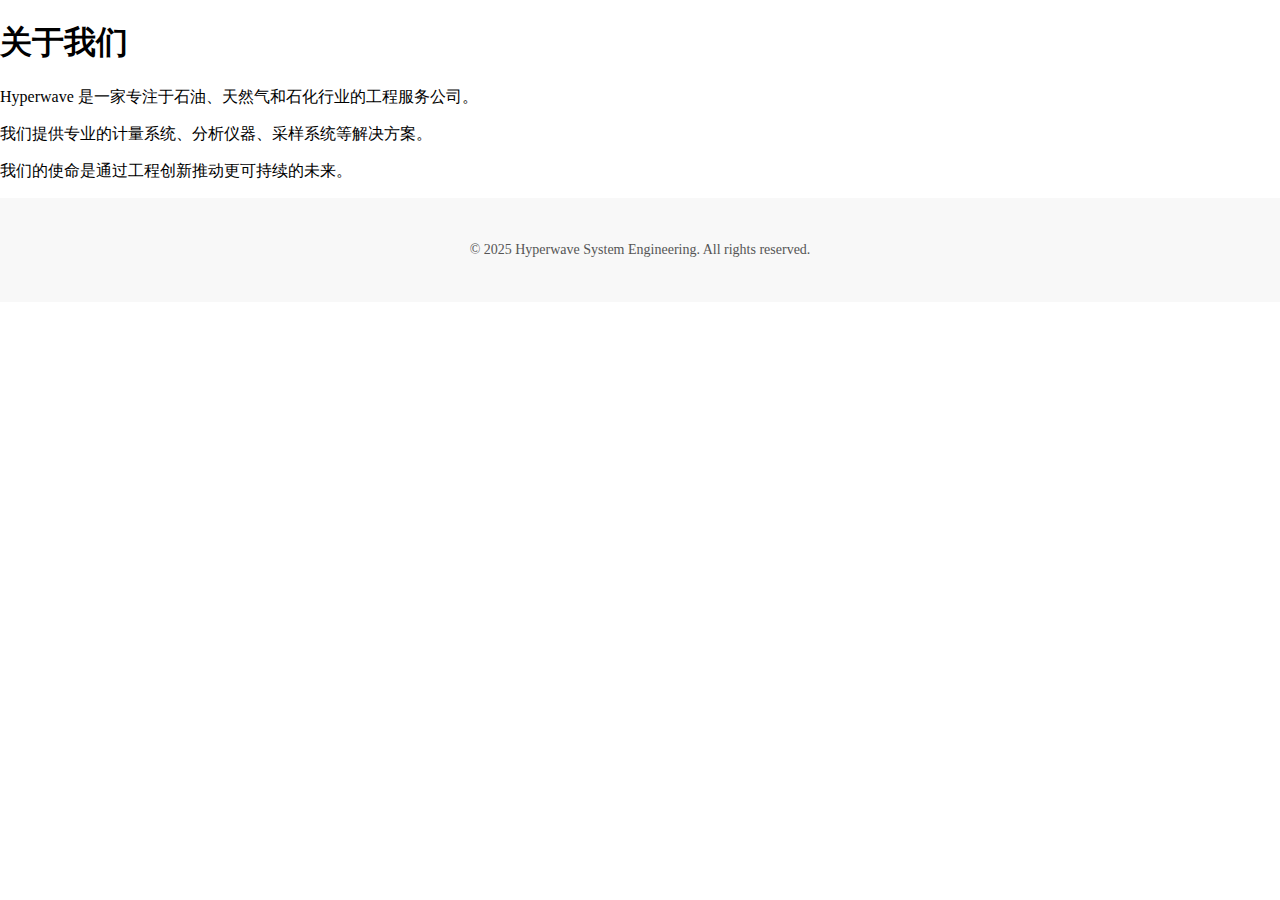
<file: about.html>
<!DOCTYPE html>
<html lang="zh">
<head>
  <meta charset="UTF-8">
  <title>About Us - Hyperwave</title>
  <link rel="stylesheet" href="style.css">
</head>
<body>
  <header class="header">
    <h1>关于我们</h1>
  </header>

  <main>
    <section class="about-section">
      <p>Hyperwave 是一家专注于石油、天然气和石化行业的工程服务公司。</p>
      <p>我们提供专业的计量系统、分析仪器、采样系统等解决方案。</p>
      <p>我们的使命是通过工程创新推动更可持续的未来。</p>
    </section>
  </main>

  <footer class="site-footer">
    <p>© 2025 Hyperwave System Engineering. All rights reserved.</p>
  </footer>
</body>
</html>
</file>
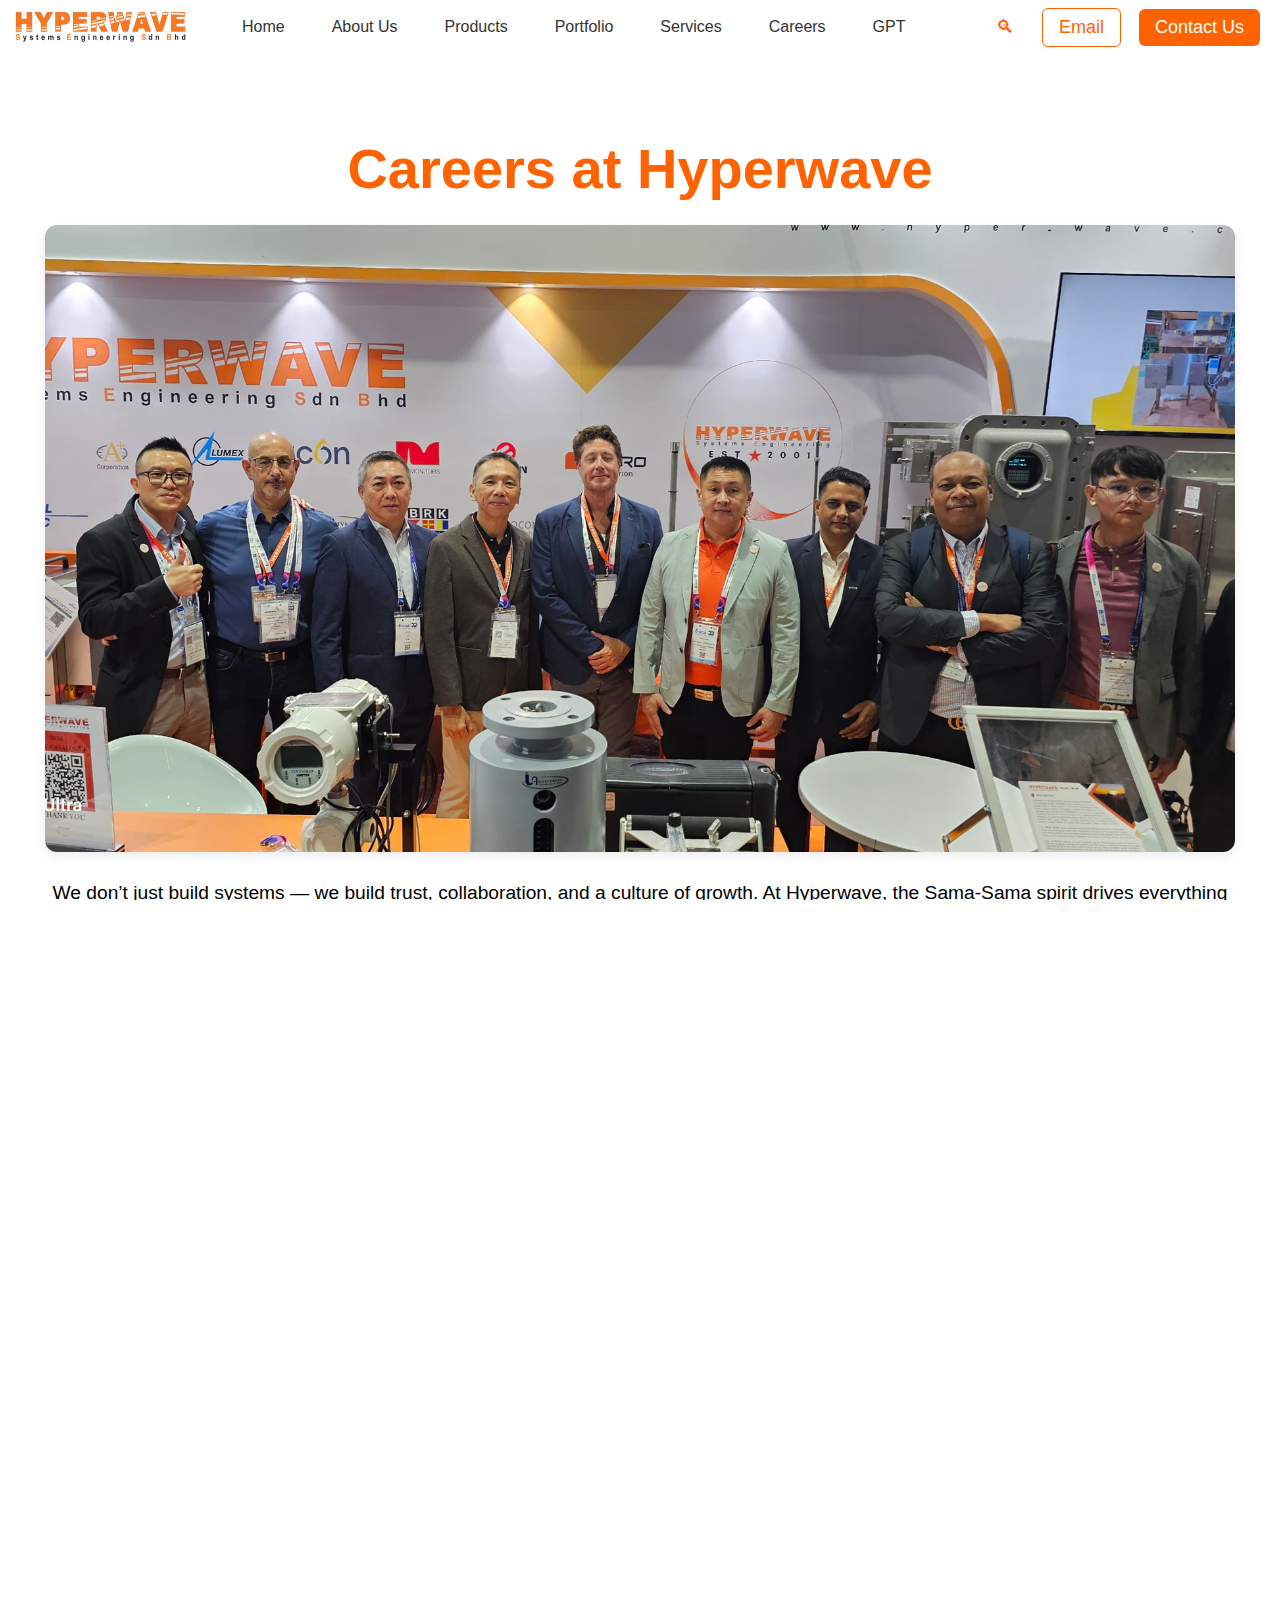
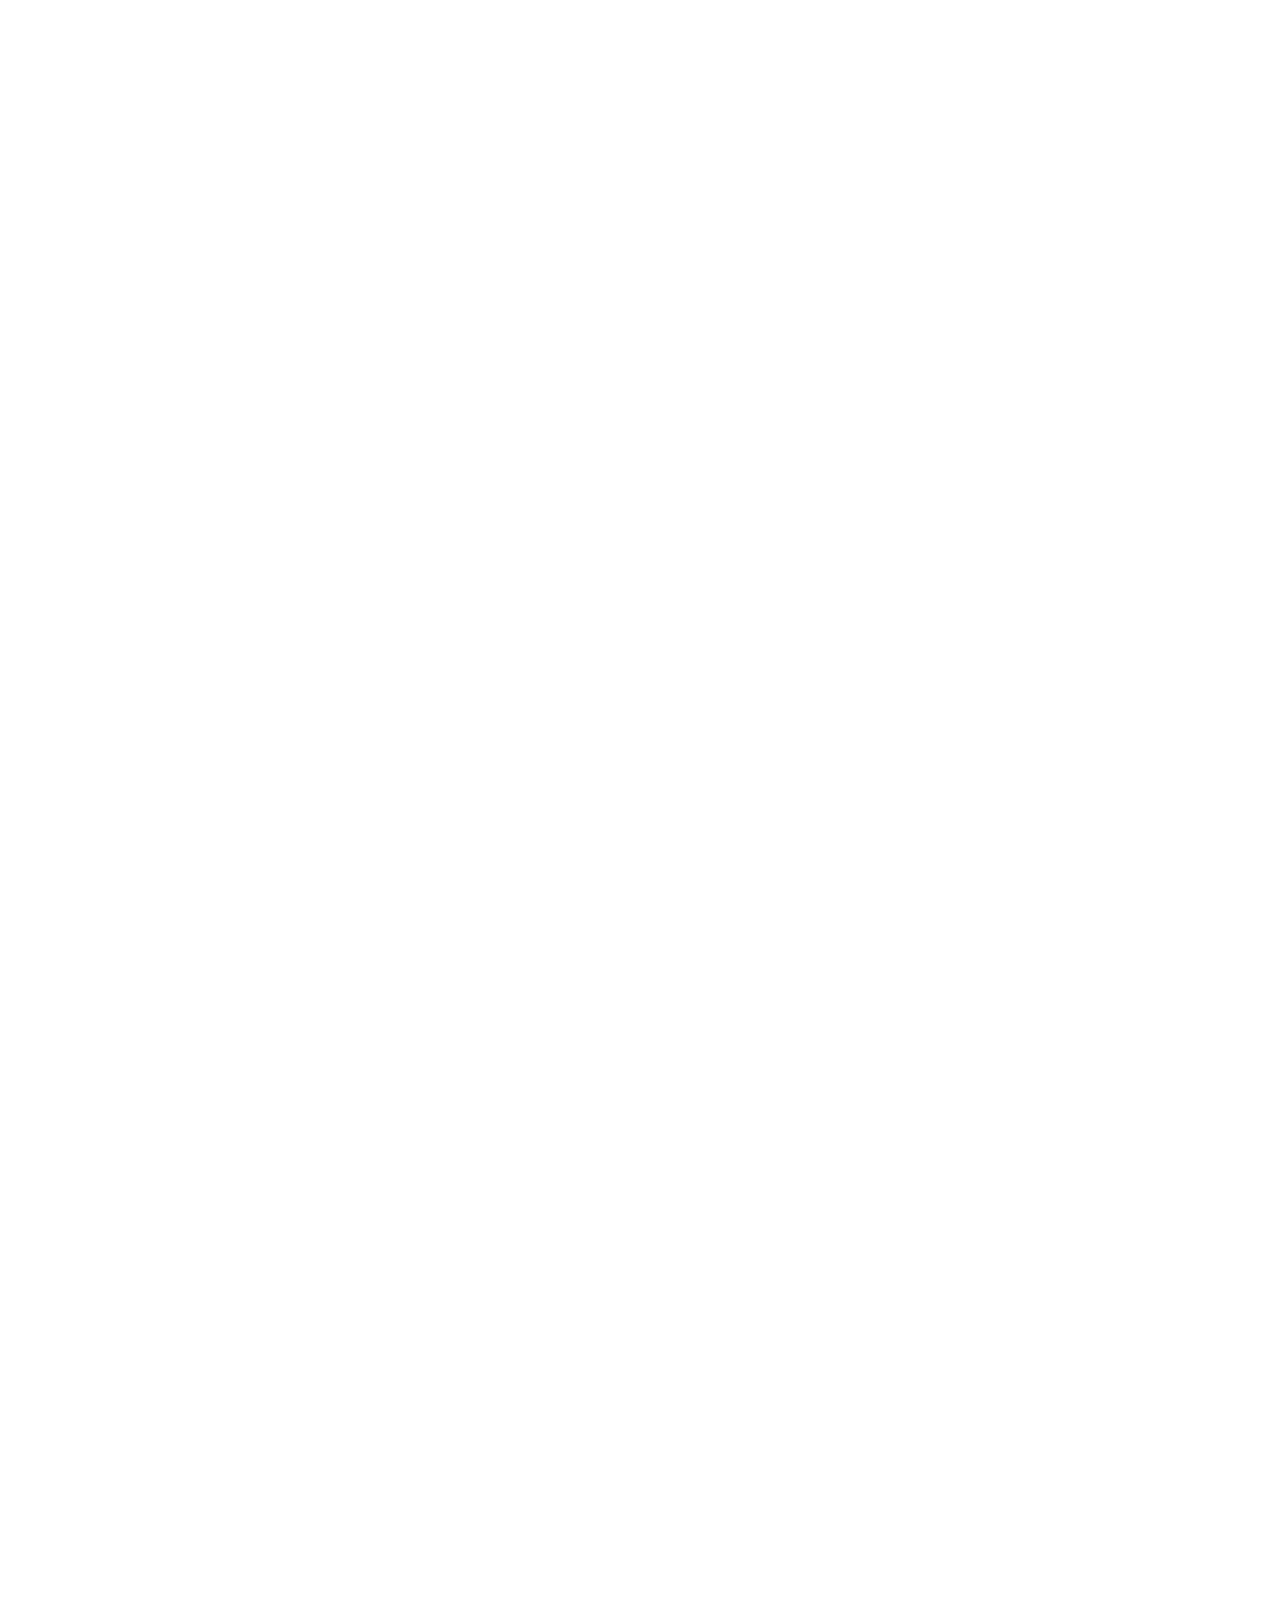
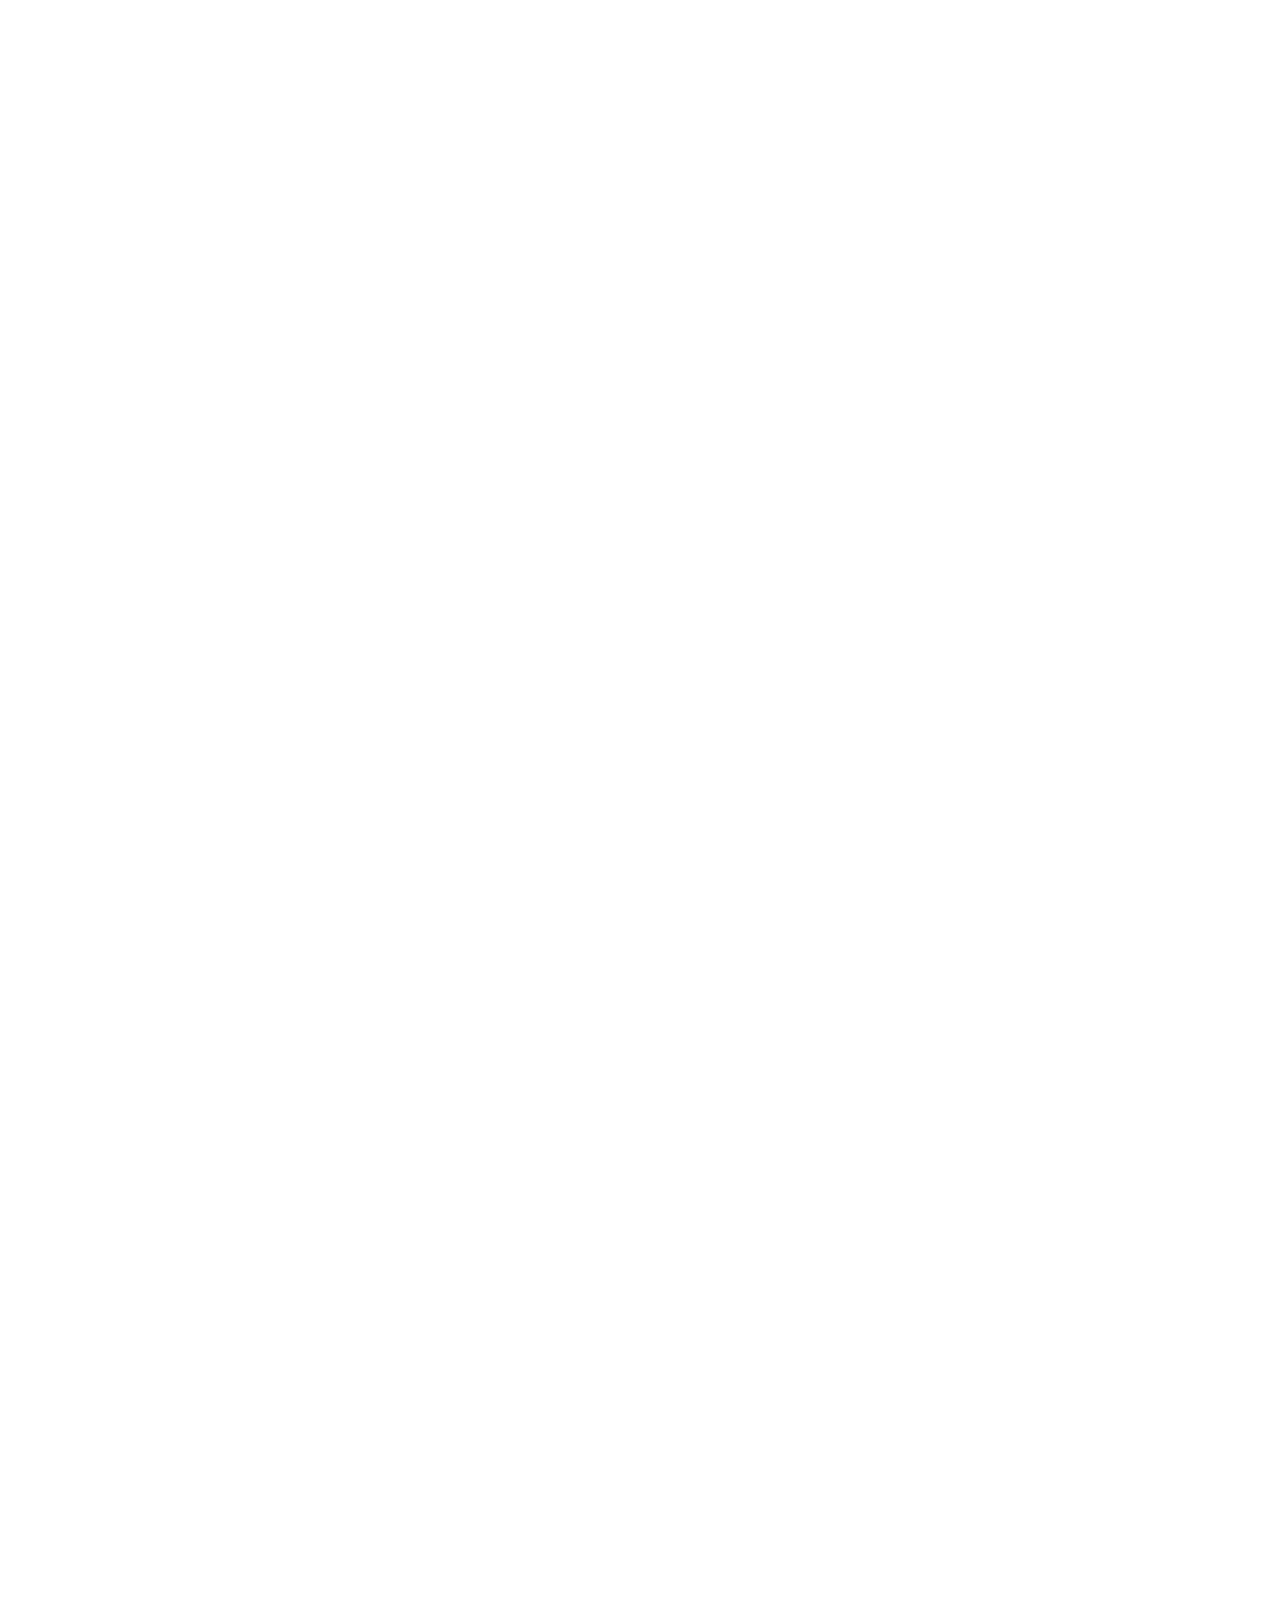
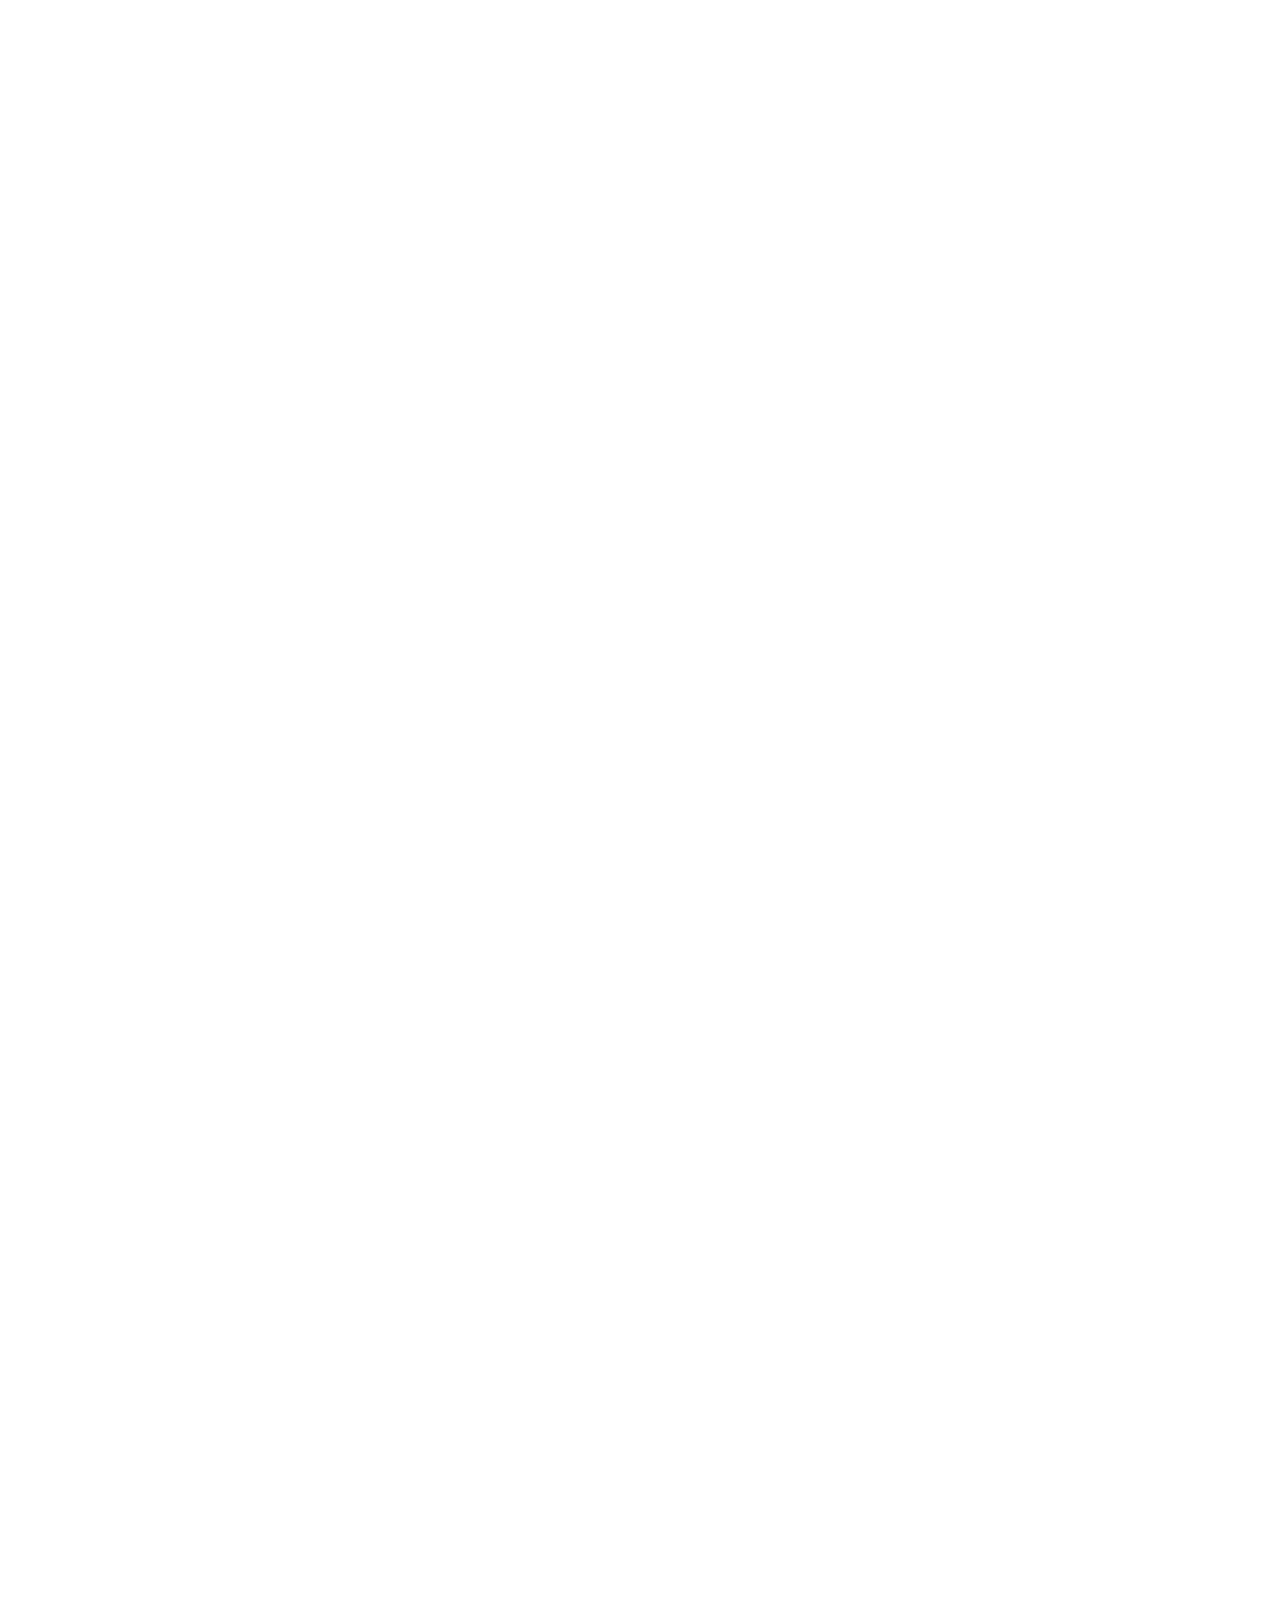
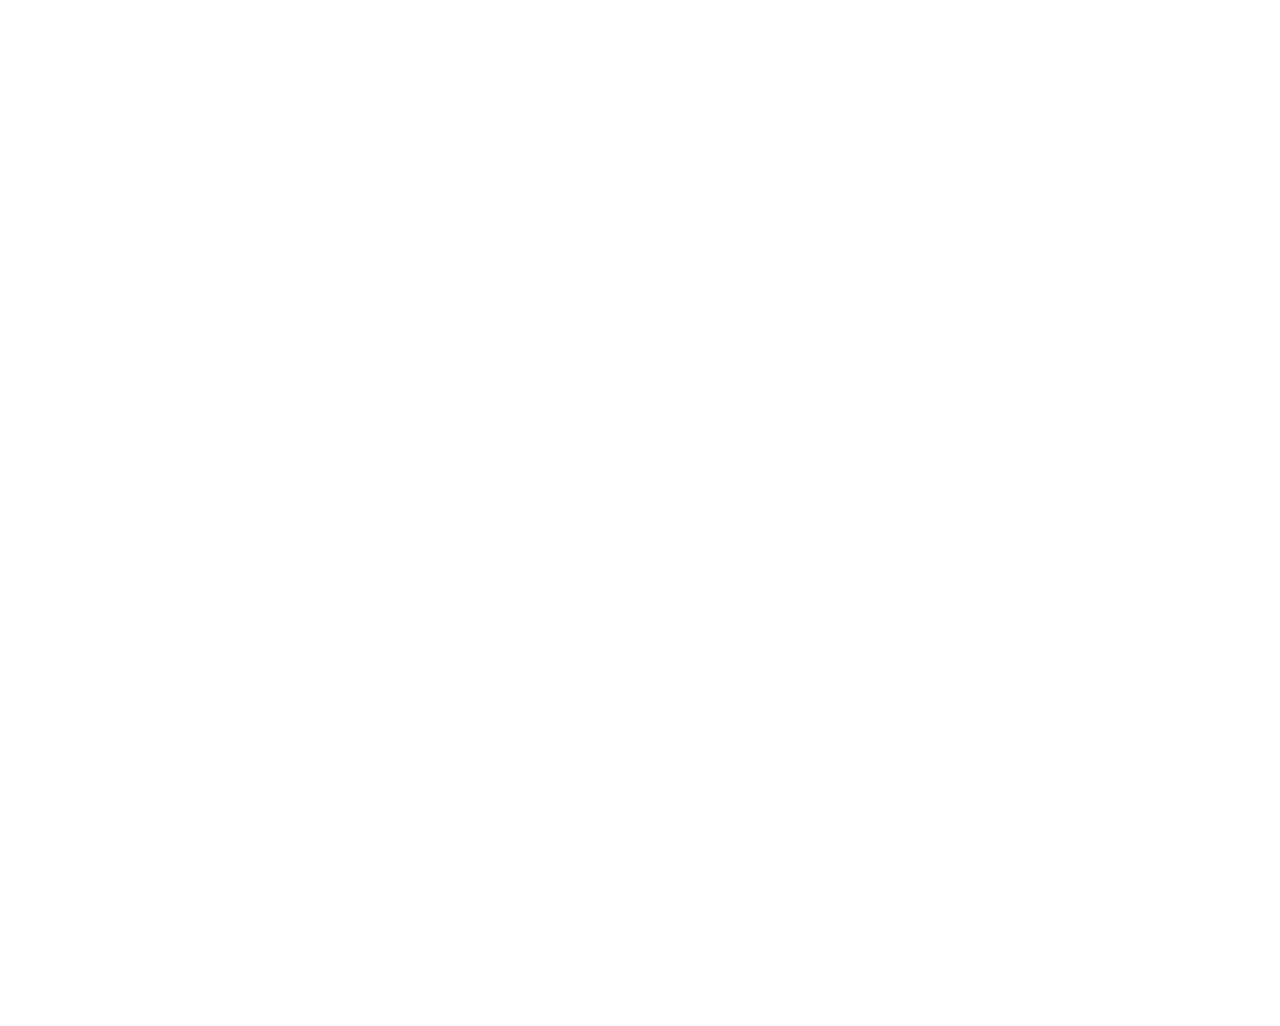
<file: careers.html>
<!DOCTYPE html>
<html lang="zh">
<head>
  <meta charset="UTF-8">
  <meta name="viewport" content="width=device-width, initial-scale=1.0">
  <title>Hyperwave</title>
  <link rel="stylesheet" href="careers.css">
</head>
<body>
  <header class="header">
  <div class="nav-container">
    <img src="logo1.png" alt="公司标志" class="logo" onclick="window.location.href='https://engineeringhyperwave.github.io/hyperwave/'" style="cursor: pointer;">
    <button class="hamburger-btn">≡</button>
    
    <!-- 桌面导航（仅桌面显示） -->
    <nav class="main-nav">
      <ul>
        <li><a href="https://engineeringhyperwave.github.io/hyperwave/">Home</a></li>
        <li><a href="about-us.html">About Us</a></li>
        <li><a href="products.html">Products</a></li>
        <li><a href="portfolio.html">Portfolio</a></li>
        <li><a href="services.html">Services</a></li>
        <li><a href="careers.html">Careers</a></li>
        <li><a href="gpt.html">GPT</a></li>
      </ul>
    </nav>

    <div class="nav-right">
      <button class="search-btn" onclick="window.open('https://engineeringhyperwave.github.io/HypveGPT/', '_blank')">🔍︎</button>
      <button class="nav-btn email-btn" onclick="window.open('https://mail.google.com/mail/?view=cm&fs=1&to=info@hyper-wave.com', '_blank')">Email</button>
      <button class="nav-btn contact-btn" onclick="window.open('https://hyper-wave.carrd.co/', '_blank')">Contact Us</button>
    </div>
  </div>
</header>

<!-- 移动菜单（仅移动端显示） -->
<ul id="mobileMenu" class="mobile-menu">
  <li><a href="https://engineeringhyperwave.github.io/hyperwave/">Home</a></li>
  <li><a href="about-us.html">About Us</a></li>
  <li><a href="products.html">Products</a></li>
  <li><a href="portfolio.html">Portfolio</a></li>
  <li><a href="services.html">Services</a></li>
  <li><a href="careers.html">Careers</a></li>
  <li><a href="gpt.html">GPT</a></li>
  <li><button class="nav-btn email-btn" onclick="window.open('https://mail.google.com/mail/?view=cm&fs=1&to=info@hyper-wave.com', '_blank')">Email</button></li>
  <li><button class="nav-btn contact-btn" onclick="window.open('https://hyper-wave.carrd.co/', '_blank')">Contact Us</button></li>
</ul>

  <main class="careers-main">
    <section class="careers-hero">
      <h1>Careers at Hyperwave</h1>
      <img src="careers/c1.png" alt="Hyperwave team working together" class="careers-image" data-zoom="true">
      <p>We don’t just build systems — we build trust, collaboration, and a culture of growth. At Hyperwave, the Sama-Sama spirit drives everything we do.</p>
    </section>

    <section class="branch-locations">
  <h2>Our Branches Across Malaysia & International</h2>
  <div class="branch-grid">

    <div class="branch-card">
      <h3>Kota Kinabalu, Sabah</h3>
      <iframe src="https://www.google.com/maps?q=130+Wisma+Sabah+Kota+Kinabalu&t=k&output=embed" allowfullscreen="" loading="lazy"></iframe>
      <p>Unit 130, 1st Floor, Wisma Sabah, 88300 Kota Kinabalu, Sabah, Malaysia.</p>
      <p class="branch-phone"><strong>☎</strong> <span class="phone-number">+6 088 256 044</span></p>
      <a href="https://maps.google.com/?q=130+Wisma+Sabah+Kota+Kinabalu" target="_blank">📍 View on Map</a>
    </div>

    <div class="branch-card">
      <h3>Tamparuli, Sabah</h3>
      <iframe src="https://www.google.com/maps?q=Tamparuli+Sabah&t=k&output=embed" allowfullscreen="" loading="lazy"></iframe>
      <p>1st & 2nd Floor, Lot 5, Jalan Bontoi, 89257 Tamparuli, Sabah, Malaysia.</p>
      <p class="branch-phone"><strong>☎</strong> <span class="phone-number">+6 088 798 044</span></p>
      <a href="https://maps.google.com/?q=Tamparuli+Sabah" target="_blank">📍 View on Map</a>
    </div>

    <div class="branch-card">
      <h3>Puchong, Selangor</h3>
      <iframe src="https://www.google.com/maps?q=4-G+Jalan+Kenari+12a+Puchong&t=k&output=embed" allowfullscreen="" loading="lazy"></iframe>
      <p>No 4-G, Jalan Kenari 12A, Bandar Puchong Jaya, 47100 Puchong, Selangor, Malaysia.</p>
      <p class="branch-phone"><strong>☎</strong> <span class="phone-number">+60 3 8070 4498</span></p>
      <a href="https://maps.google.com/?q=4-G+Jalan+Kenari+12a+Puchong" target="_blank">📍 View on Map</a>
    </div>

    <div class="branch-card">
      <h3>Bintulu, Sarawak</h3>
      <iframe src="https://www.google.com/maps?q=Kidurong+Gateway+Bintulu&t=k&output=embed" allowfullscreen="" loading="lazy"></iframe>
      <p>No. 5 Lot 2579 & No. 6 Lot 2580, Kidurong Gateway, Jalan Kidurong, 97000 Bintulu, Sarawak.</p>
      <p class="branch-phone"><strong>☎</strong> <span class="phone-number">+6 086 348 883</span></p>
      <a href="https://maps.google.com/?q=Kidurong+Gateway+Bintulu" target="_blank">📍 View on Map</a>
    </div>

    <div class="branch-card">
      <h3>Dungun, Terengganu</h3>
      <iframe src="https://www.google.com/maps?q=Kawasan+Perusahaan+Cacar+Dungun&t=k&output=embed" allowfullscreen="" loading="lazy"></iframe>
      <p>PT 12510 (Plot A20 & A21), Kawasan Perusahaan Cacar, Mukim Kuala Paka, 23100 Dungun, Terengganu, Malaysia.</p>
      <p class="branch-phone"><strong>☎</strong> <span class="phone-number">+60 9 827 4508</span></p>
      <a href="https://maps.google.com/?q=Kawasan+Perusahaan+Cacar+Dungun" target="_blank">📍 View on Map</a>
    </div>

    <div class="branch-card">
      <h3>Melaka</h3>
      <iframe src="https://www.google.com/maps?q=Bukit+Rambai+Melaka&t=k&output=embed" allowfullscreen="" loading="lazy"></iframe>
      <p>No. 9518-E & 9518-F, Jalan PBR 19, Kawasan Perindustrian Bukit Rambai, 75250 Melaka.</p>
      <p class="branch-phone"><strong>☎</strong> <span class="phone-number">+60 6 351 6208</span></p>
      <a href="https://maps.google.com/?q=Bukit+Rambai+Melaka" target="_blank">📍 View on Map</a>
    </div>

    <div class="branch-card">
      <h3>Kota Tinggi, Johor</h3>
      <iframe src="https://www.google.com/maps?q=Bandar+Penawar+Kota+Tinggi&t=k&output=embed" allowfullscreen="" loading="lazy"></iframe>
      <p>PTB 1322, Jalan Perindustrian A1, Kawasan Perindustrian Fasa 1, Bandar Penawar, 81930 Kota Tinggi, Johor, Malaysia.</p>
      <p class="branch-phone"><strong>☎</strong> <span class="phone-number">+6 07 822 1044</span></p>
      <a href="https://maps.google.com/?q=Bandar+Penawar+Kota+Tinggi" target="_blank">📍 View on Map</a>
    </div>

    <div class="branch-card">
      <h3>Xiamen, China</h3>
      <iframe src="https://www.google.com/maps?q=Xiamen+China&t=k&output=embed" allowfullscreen="" loading="lazy"></iframe>
      <p>Room 1603, Lianfeng Building, No. 409 Lianqian East Road, Xiamen, 361008 China.</p>
      <p class="branch-phone"><strong>☎</strong> <span class="phone-number">+86 592 2122 977 / +86 592 2122 877</span></p>
      <a href="https://maps.google.com/?q=Xiamen+China" target="_blank">📍 View on Map</a>
    </div>

    <div class="branch-card">
      <h3>Bangkok, Thailand</h3>
      <iframe src="https://www.google.com/maps?q=Bangkok+Thailand&t=k&output=embed" allowfullscreen="" loading="lazy"></iframe>
      <p>99/33 Soi Watweluwanaram 7, Donmuang, Donmuang Bangkok, Thailand 10210.</p>
      <p class="branch-phone"><strong>☎</strong> <span class="phone-number">+66 2524 4421</span></p>
      <a href="https://maps.google.com/?q=Bangkok+Thailand" target="_blank">📍 View on Map</a>
    </div>

  </div>
</section>


  <section class="why-join">
  <h2>Why Join Us</h2>
  <img src="why join us.png" alt="Team collaboration at Hyperwave" style="width:100%; height:auto; margin-bottom:15px;">
  <p>Hyperwave Systems Engineering Malaysia has over 18 years of experience delivering a wide range of specialized services, including servicing, maintenance, and repairs across various industries. Joining Hyperwave means becoming part of a team that values continuous learning and hands-on experience. As you work with diverse clients and tackle unique challenges, you'll gain exposure to a broad spectrum of projects — each one helping you grow professionally and expand your skill set. At the heart of our company is the <strong>Sama-Sama</strong> spirit — a culture of mutual respect, shared responsibility, and collective growth. We believe that when we support each other, we all rise together. Whether you're just starting out or looking to take the next step in your career, Hyperwave offers an environment where innovation, collaboration, and personal development thrive.</p>
</section>


  <section class="gallery-section">
  <h2>Hyperwave's Moments</h2>
  <div class="gallery-grid">
    <img src="careers/g1.jpeg" alt="Team building activity" data-zoom="true">
    <img src="careers/g2.jpeg" alt="Office workspace" data-zoom="true">
    <img src="careers/g3.jpeg" alt="Project collaboration" data-zoom="true">
    <img src="careers/g4.jpg" alt="Celebration event" data-zoom="true">
    <img src="careers/g5.jpg" alt="Training session" data-zoom="true">
    <img src="careers/g6.jpg" alt="Training session" data-zoom="true">
    <img src="careers/g7.jpg" alt="Training session" data-zoom="true">
    <img src="careers/g8.jpg" alt="Training session" data-zoom="true">
    <img src="careers/g9.jpg" alt="Training session" data-zoom="true">
    <img src="careers/g10.jpg" alt="Training session" data-zoom="true">
    <img src="careers/g11.jpg" alt="Training session" data-zoom="true">
        <img src="careers/g12.jpg" alt="Training session" data-zoom="true">
    <img src="careers/g13.jpg" alt="Training session" data-zoom="true">
    <img src="careers/g14.jpg" alt="Training session" data-zoom="true">
    <img src="careers/g15.jpg" alt="Training session" data-zoom="true">
    <img src="careers/g16.jpg" alt="Training session" data-zoom="true">
    <img src="careers/g17.jpg" alt="Training session" data-zoom="true">
    <img src="careers/g18.jpg" alt="Training session" data-zoom="true">
    <img src="careers/g19.jpg" alt="Training session" data-zoom="true">
    <img src="careers/g20.jpg" alt="Training session" data-zoom="true">
    <img src="careers/g21.jpg" alt="Training session" data-zoom="true">
    <img src="careers/g22.jpg" alt="Training session" data-zoom="true">
    <img src="careers/g23.jpg" alt="Training session" data-zoom="true">
    <img src="careers/g24.jpg" alt="Training session" data-zoom="true">
    <img src="careers/g25.jpg" alt="Training session" data-zoom="true">
    <img src="careers/g26.jpg" alt="Training session" data-zoom="true">
    <img src="careers/g27.jpg" alt="Training session" data-zoom="true">
    <img src="careers/g28.jpg" alt="Training session" data-zoom="true">
    <img src="careers/g29.jpg" alt="Training session" data-zoom="true">
    <img src="careers/g30.jpg" alt="Training session" data-zoom="true">
    <img src="careers/g31.jpg" alt="Training session" data-zoom="true">
    <img src="careers/g32.jpg" alt="Training session" data-zoom="true">
    <img src="careers/g33.jpg" alt="Training session" data-zoom="true">
    <img src="careers/g34.jpg" alt="Training session" data-zoom="true">
    <img src="careers/g35.jpg" alt="Training session" data-zoom="true">

    <!-- 你可以继续添加更多图片 -->
  </div>
</section>

  <footer class="site-footer">
    <div class="footer-links">
      <a href="privacy.html">Privacy Policy</a>
      <a href="terms.html">Terms of Use</a>
      <a href="https://hyper-wave.carrd.co/">Contact Us</a>
      <a href="careers.html">Careers</a>
      <a href="https://www.linkedin.com/company/hyperwave-systems-engineering-sdn-bhd">LinkedIn</a>
    </div>
    <p class="footer-note">© 2025 Hyperwave System Engineering. All rights reserved.</p>
  </footer>

  <script src="script.js"></script>
</body>
</html>
</file>
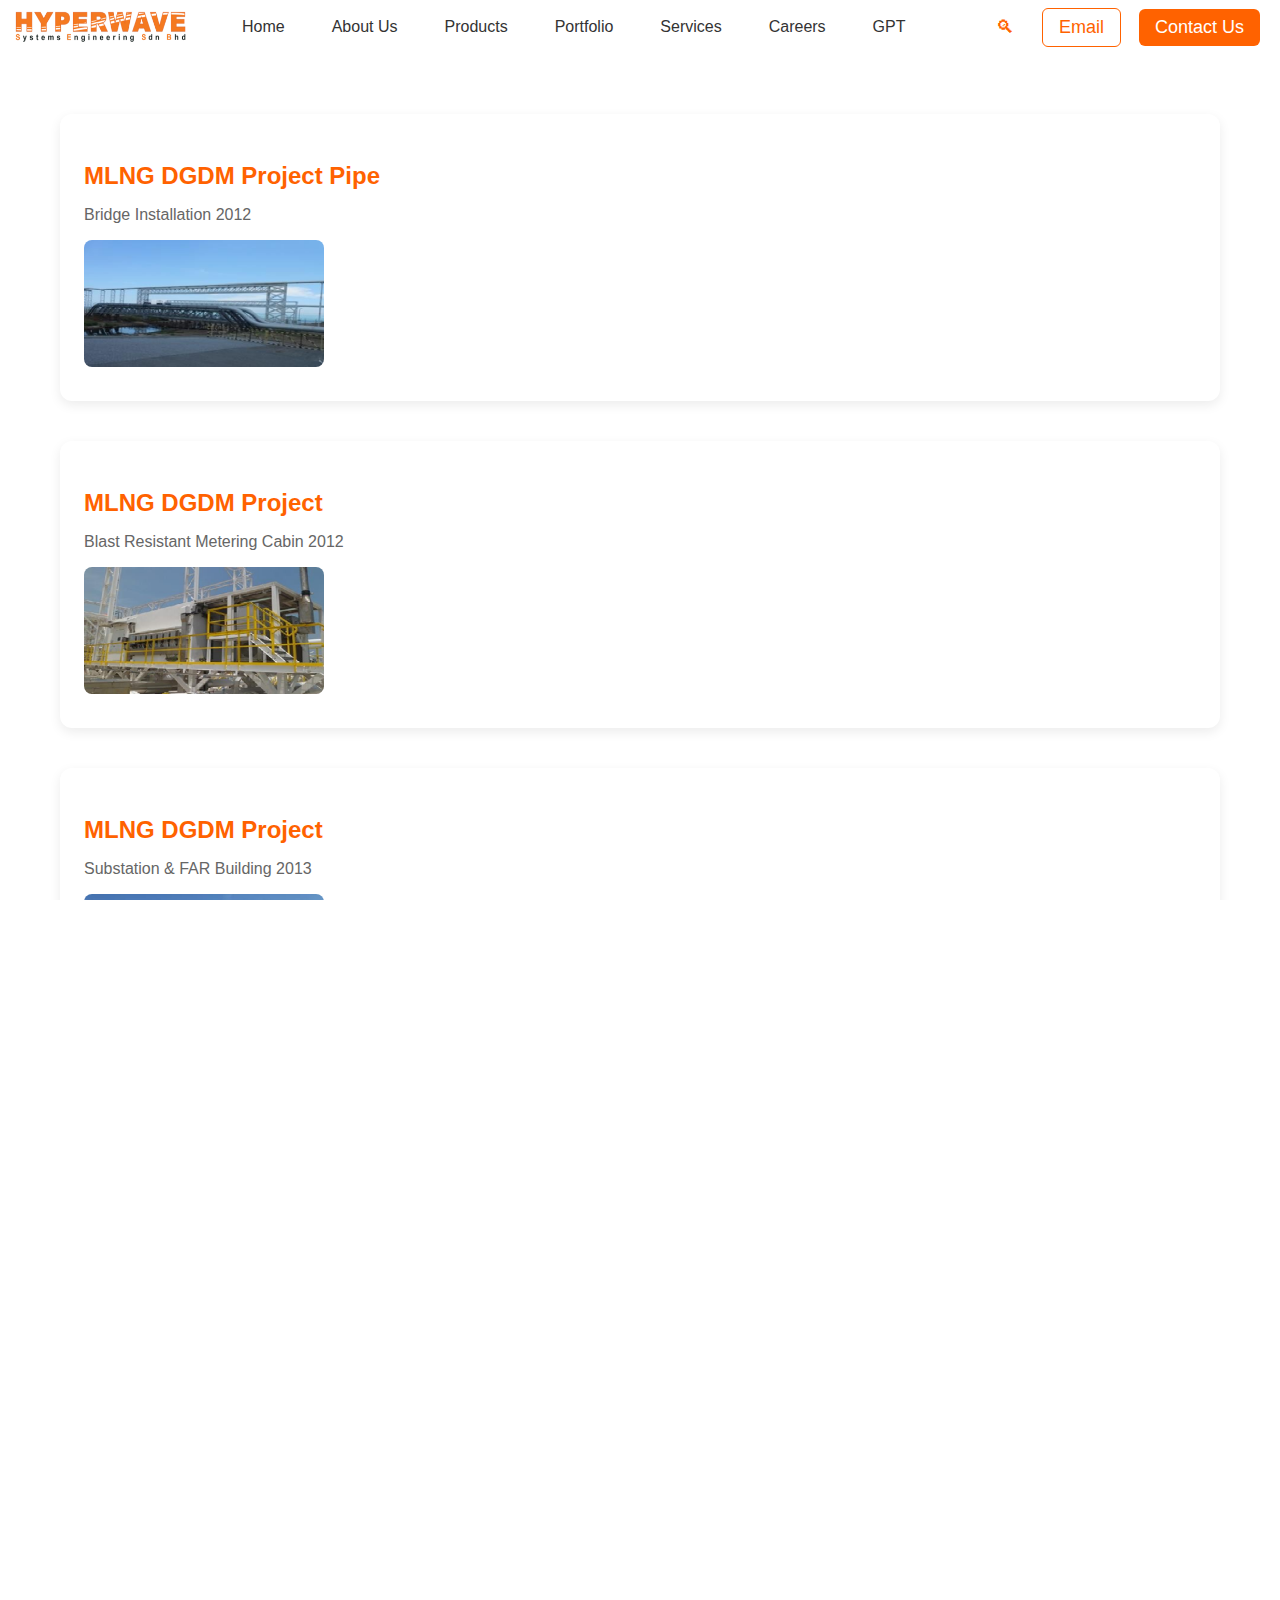
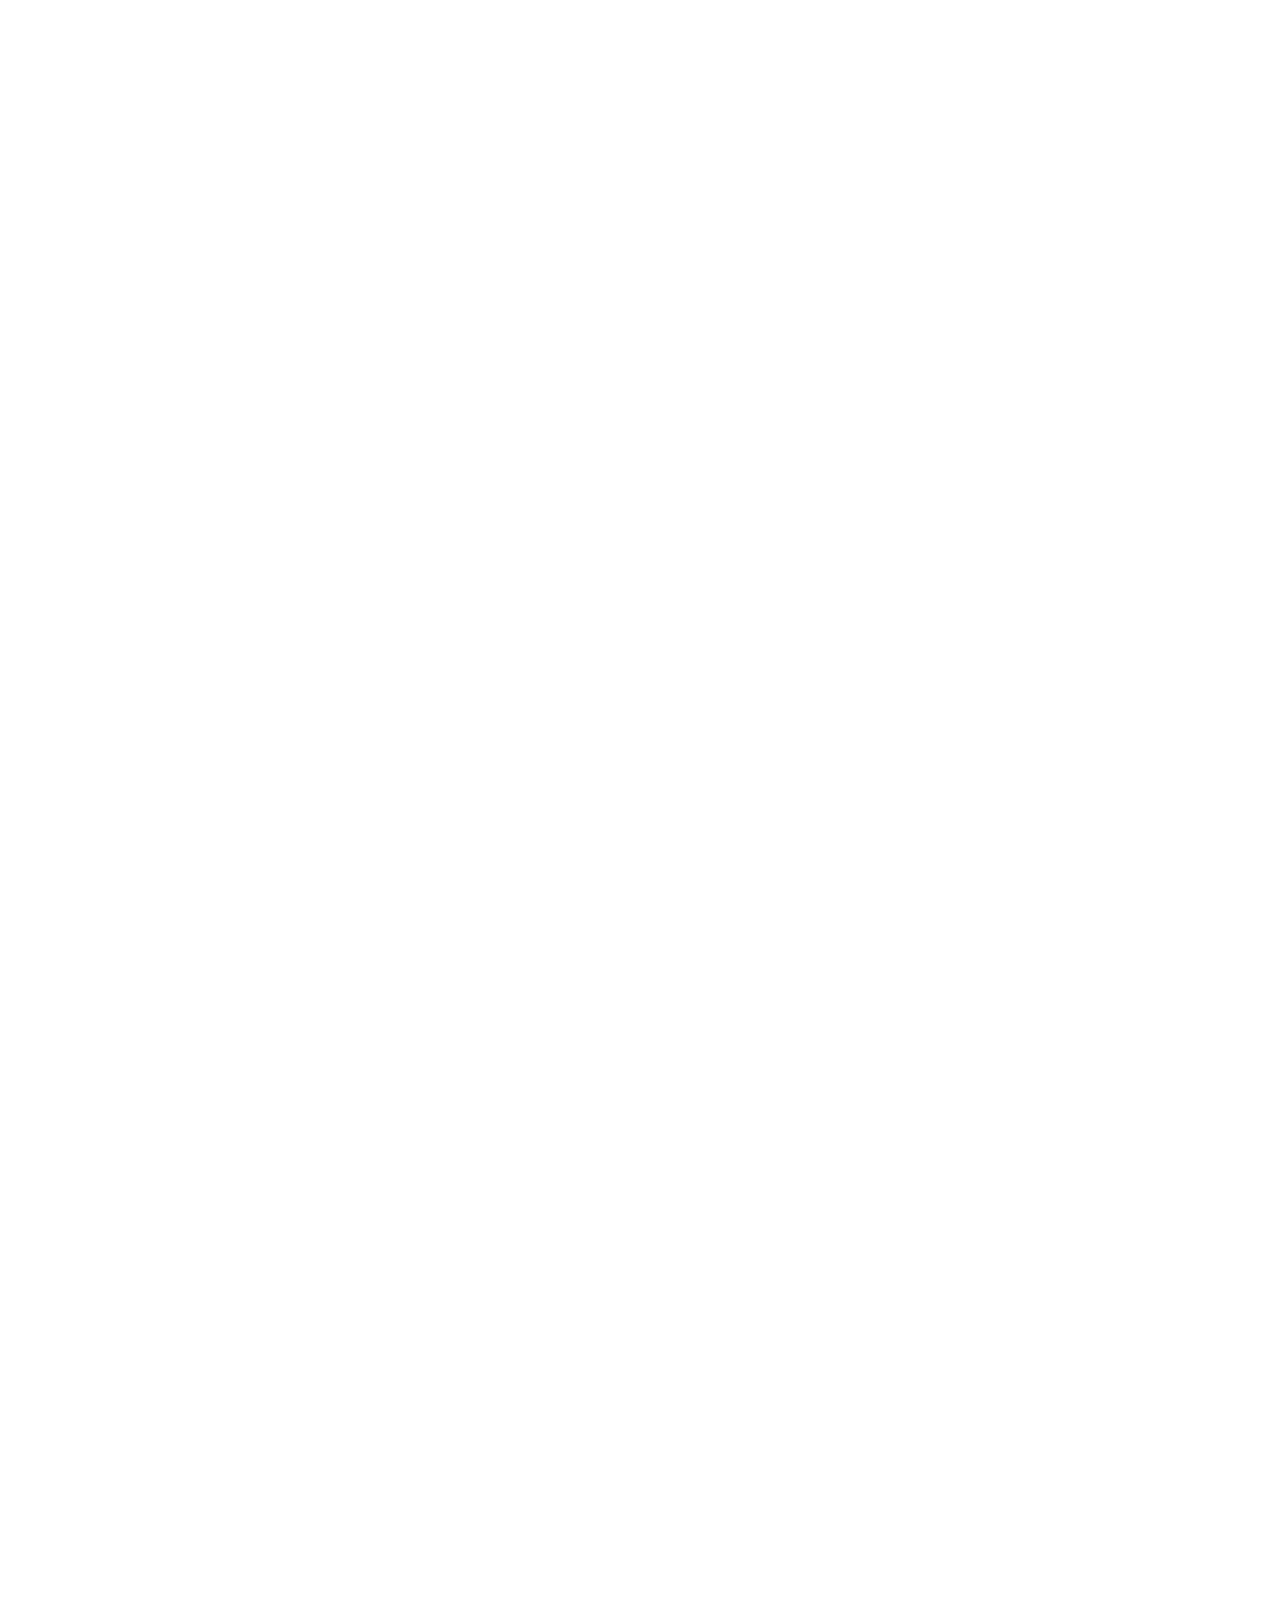
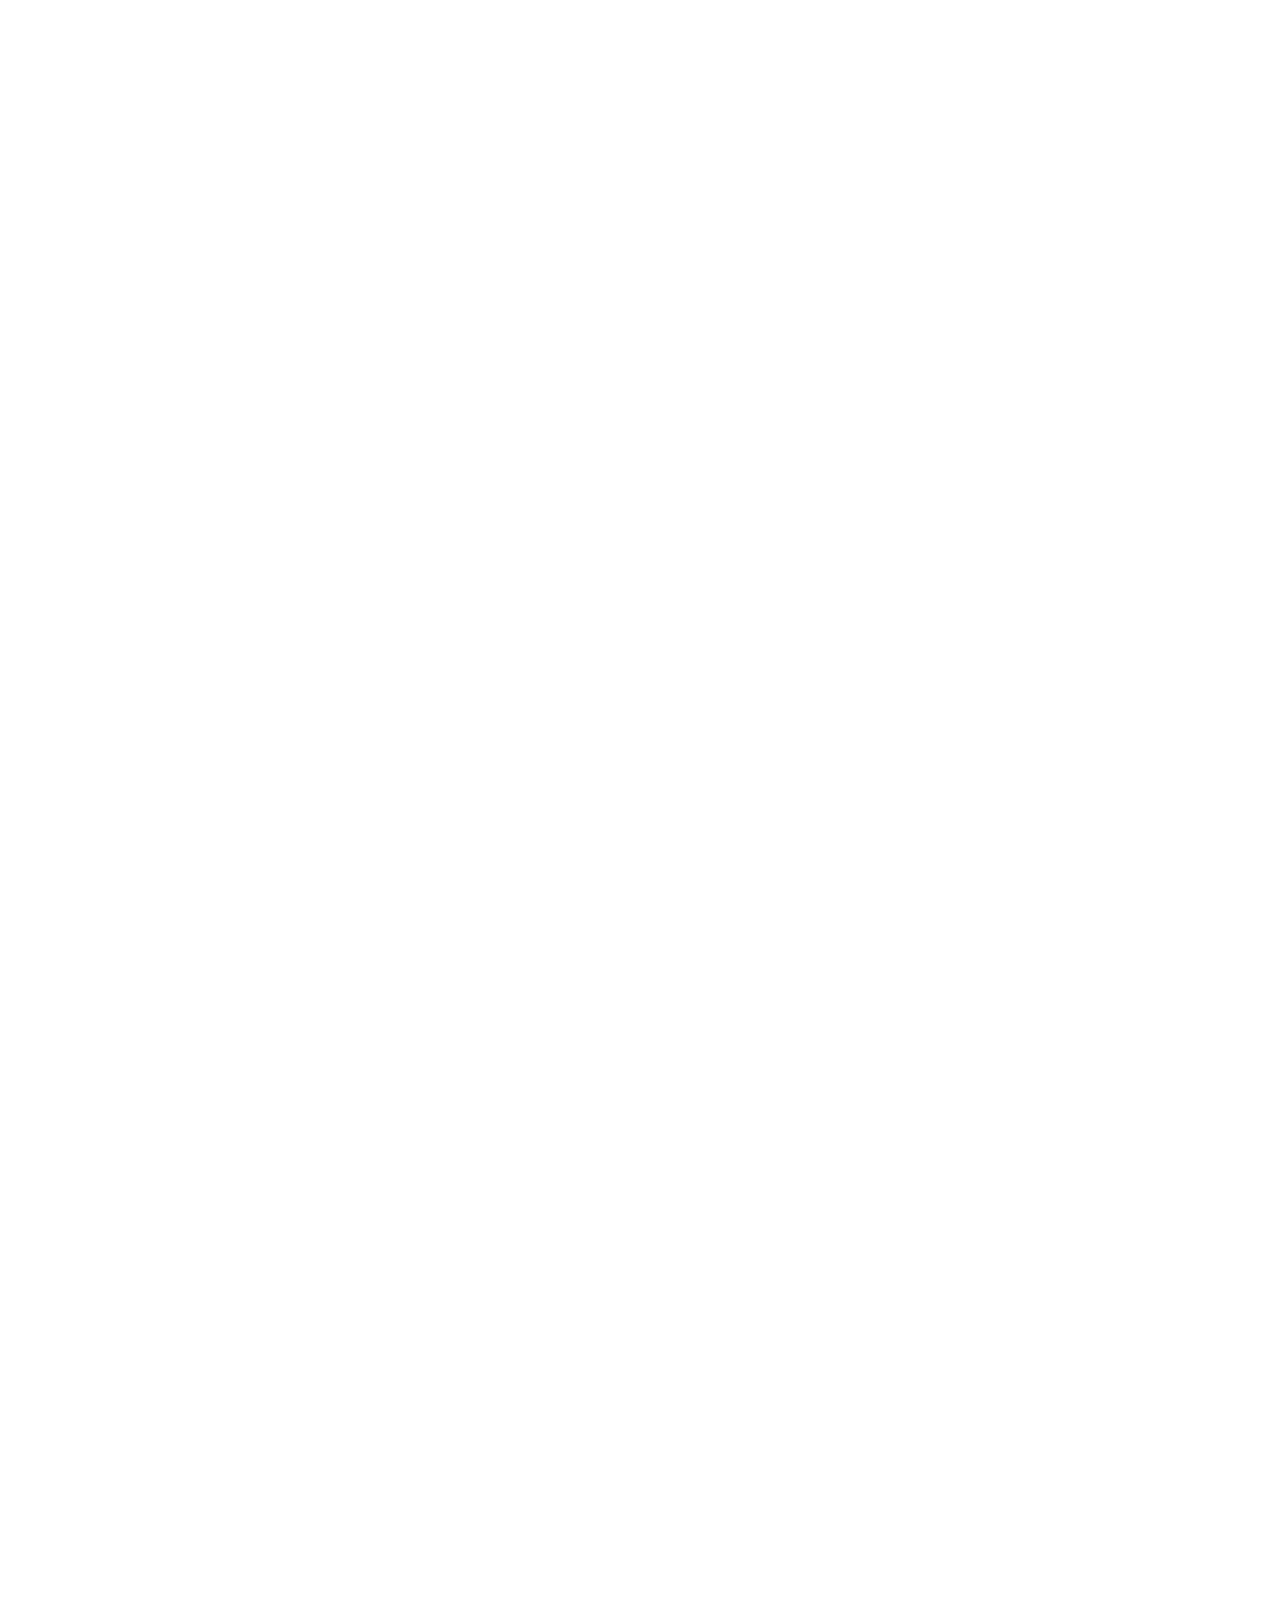
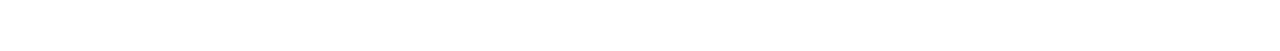
<file: portfolio.html>
<!DOCTYPE html>
<html lang="zh">
<head>
  <meta charset="UTF-8">
  <meta name="viewport" content="width=device-width, initial-scale=1.0">
  <title>Hyperwave</title>
  <link rel="stylesheet" href="portfolio.css">
</head>
<body>
  <header class="header">
  <div class="nav-container">
    <img src="logo1.png" alt="公司标志" class="logo" onclick="window.location.href='https://engineeringhyperwave.github.io/hyperwave/'" style="cursor: pointer;">
    <button class="hamburger-btn">≡</button>
    
    <!-- 桌面导航（仅桌面显示） -->
    <nav class="main-nav">
      <ul>
        <li><a href="https://engineeringhyperwave.github.io/hyperwave/">Home</a></li>
        <li><a href="about-us.html">About Us</a></li>
        <li><a href="products.html">Products</a></li>
        <li><a href="portfolio.html">Portfolio</a></li>
        <li><a href="services.html">Services</a></li>
        <li><a href="careers.html">Careers</a></li>
        <li><a href="gpt.html">GPT</a></li>
      </ul>
    </nav>

    <div class="nav-right">
      <button class="search-btn" onclick="window.open('https://engineeringhyperwave.github.io/HypveGPT/', '_blank')">🔍︎</button>
      <button class="nav-btn email-btn" onclick="window.open('https://mail.google.com/mail/?view=cm&fs=1&to=info@hyper-wave.com', '_blank')">Email</button>
      <button class="nav-btn contact-btn" onclick="window.open('https://hyper-wave.carrd.co/', '_blank')">Contact Us</button>
    </div>
  </div>
</header>

<!-- 移动菜单（仅移动端显示） -->
<ul id="mobileMenu" class="mobile-menu">
  <li><a href="https://engineeringhyperwave.github.io/hyperwave/">Home</a></li>
  <li><a href="about-us.html">About Us</a></li>
  <li><a href="products.html">Products</a></li>
  <li><a href="portfolio.html">Portfolio</a></li>
  <li><a href="services.html">Services</a></li>
  <li><a href="careers.html">Careers</a></li>
  <li><a href="gpt.html">GPT</a></li>
  <li><button class="nav-btn email-btn" onclick="window.open('https://mail.google.com/mail/?view=cm&fs=1&to=info@hyper-wave.com', '_blank')">Email</button></li>
  <li><button class="nav-btn contact-btn" onclick="window.open('https://hyper-wave.carrd.co/', '_blank')">Contact Us</button></li>
</ul>

<section class="portfolio-section">

  <div class="portfolio-item">
    <h3>MLNG DGDM Project Pipe</h3>
    <p>Bridge Installation 2012</p>
    <div class="carousel">
      <img src="Portfolio/1.png" alt="项目图">
    </div>
  </div>

  <div class="portfolio-item">
    <h3>MLNG DGDM Project</h3>
    <p>Blast Resistant Metering Cabin 2012</p>
    <div class="carousel">
      <img src="Portfolio/2.png" alt="项目图">
    </div>
  </div>

  <div class="portfolio-item">
    <h3>MLNG DGDM Project</h3>
    <p>Substation & FAR Building 2013</p>
    <div class="carousel">
      <img src="Portfolio/3.png" alt="项目图">
    </div>
  </div>

  <div class="portfolio-item">
    <h3>MLNG Tank 7 Project</h3>
    <p>Civil Work 2014</p>
    <div class="carousel">
      <img src="Portfolio/4.png" alt="项目图">
    </div>
  </div>

  <div class="portfolio-item">
    <h3>MLNG Workshop Expansion Project </h3>
    <p>Bintulu 2015</p>
    <div class="carousel">
      <img src="Portfolio/5.png" alt="项目图">
    </div>
  </div>

  <div class="portfolio-item">
    <h3>Completed Construction of Larger Capacity Facility</h3>
    <p>Melaka Branch 2024</p>
    <div class="carousel">
      <img src="Portfolio/6.png" alt="项目图">
      <img src="Portfolio/7.png" alt="项目图">
    </div>
  </div>

  <div class="portfolio-item">
    <h3>Replacement of Purging System</h3>
    <p>KM23202A/B/C & KM-32281 at MRCSB</p>
    <div class="carousel">
      <img src="Portfolio/8.png" alt="项目图">
    </div>
  </div>

  <div class="portfolio-item">
    <h3>Servicing & Provision Of Oxygen & Combustible Analyzers For PSR-2 Shutdown</h3>
    <p>at MRCSB Melaka</p>
    <div class="carousel">
      <img src="Portfolio/9.png" alt="项目图">
    </div>
  </div>

  <div class="portfolio-item">
    <h3>Supply, Delivery, & Installation of Field Instrument For A-67202 Sulphur Forming Unit (SFU)</h3>
    <p>for Refinery Asset Rejuvenation Tiga (Reset) Project。</p>
    <div class="carousel">
      <img src="Portfolio/10.png" alt="项目图">
    </div>
  </div>

  <div class="portfolio-item">
    <h3>Complete "Analyzer Shelter" With An Integrated Conditioning System</h3>
    <p>This is a specialized enclosure used in industrial settings to house analytical instruments and equipment, along with systems designed to prepare and condition samples from the process before analysis.</p>
    <div class="carousel">
      <img src="Portfolio/11.1.png" alt="项目图">
      <img src="Portfolio/11.2.png" alt="项目图">
      <img src="Portfolio/11.3.png" alt="项目图">
      <img src="Portfolio/11.4.png" alt="项目图">
    </div>
  </div>

  <div class="portfolio-item">
    <h3>Completed Construction of Larger Capacity Facility</h3>
    <p>This is a fabrication yard, warehouse & office in Bintulu 2024</p>
    <div class="carousel">
      <img src="Portfolio/12.1.png" alt="项目图">
      <img src="Portfolio/12.2.png" alt="项目图">
    </div>
  </div>

  <div class="portfolio-item">
    <h3>Complete Set Of Analyzer House</h3>
    <p>to ensure the accurate and reliable measurement of critical parameters in industrial processes</p>
    <div class="carousel">
      <img src="Portfolio/13.png" alt="项目图">
    </div>
  </div>

  <div class="portfolio-item">
    <h3>The Sampling System Inside Of The Analyzer House</h3>
    <p>to prepare samples from the process stream for analysis. The system include filters, conditioning equipment to ensure the samples are suitable for analysis.</p>
    <div class="carousel">
      <img src="Portfolio/14.png"项目图">
    </div>
  </div>

  <div class="portfolio-item">
    <h3>Construction 3 Sets Of Analyzer With Shelter And System Integration</h3>
    <p>at Hyperwave Workshop Bintulu 2023</p>
    <div class="carousel">
      <img src="Portfolio/15.png" alt="项目图">
    </div>
  </div>
</section>




  <footer class="site-footer">
    <div class="footer-links">
      <a href="privacy.html">Privacy Policy</a>
      <a href="terms.html">Terms of Use</a>
      <a href="https://hyper-wave.carrd.co/">Contact Us</a>
      <a href="careers.html">Careers</a>
      <a href="https://www.linkedin.com/company/hyperwave-systems-engineering-sdn-bhd">LinkedIn</a>
    </div>
    <p class="footer-note">© 2025 Hyperwave System Engineering. All rights reserved.</p>
  </footer>

  <script src="script.js"></script>
</body>
</html>
</file>
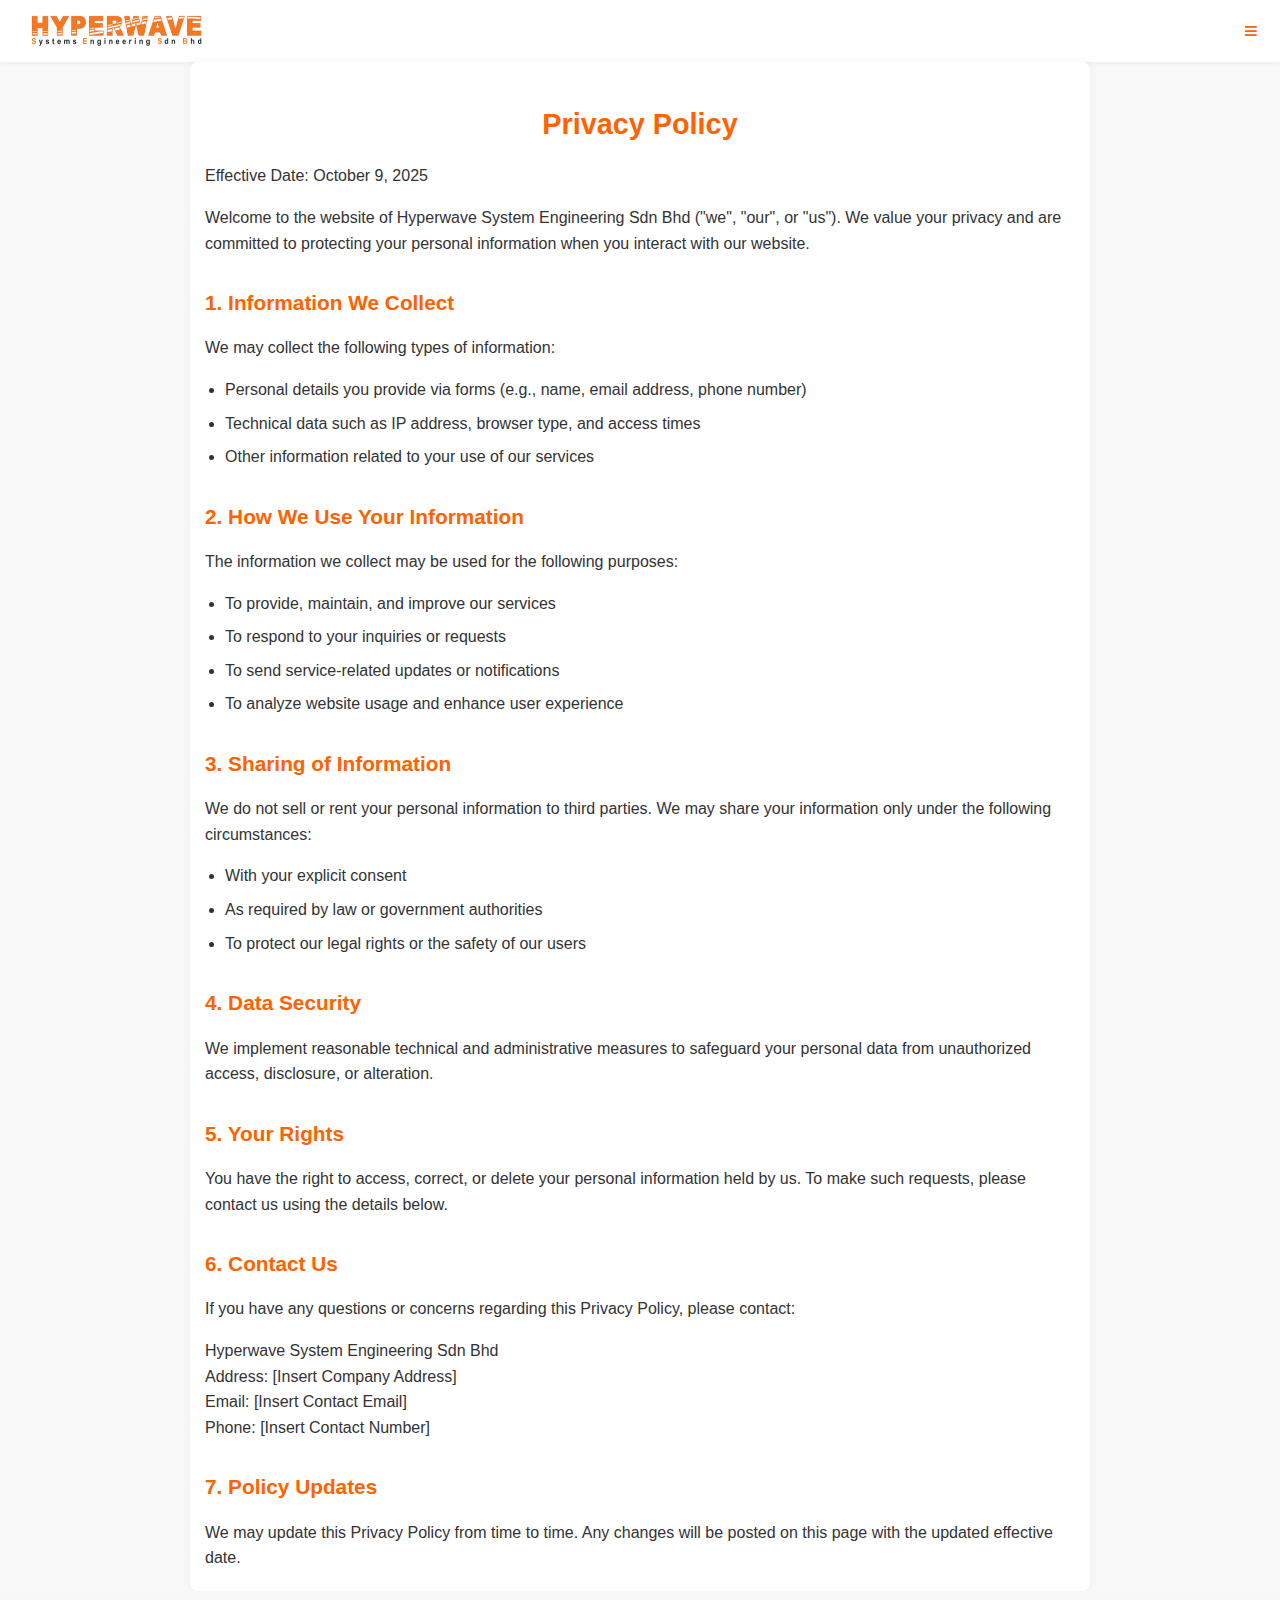
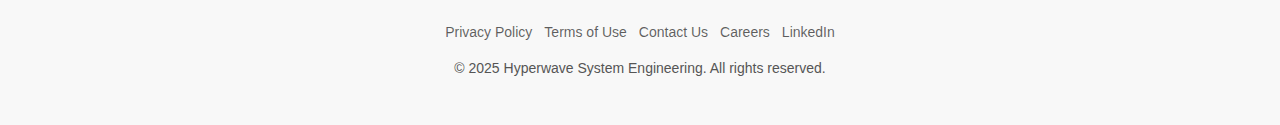
<file: privacy.html>
<!DOCTYPE html>
<html lang="zh">
<head>
  <meta charset="UTF-8">
  <meta name="viewport" content="width=device-width, initial-scale=1.0">
  <title>Hyperwave</title>
  <link rel="stylesheet" href="privacy.css">
</head>
<body>
  <header class="header">
  <div class="nav-container">
    <img src="logo1.png" alt="公司标志" class="logo" onclick="window.location.href='https://engineeringhyperwave.github.io/hyperwave/'" style="cursor: pointer;">
    <button class="hamburger-btn">≡</button>
    
    <!-- 桌面导航（仅桌面显示） -->
    <nav class="main-nav">
      <ul>
        <li><a href="https://engineeringhyperwave.github.io/hyperwave/">Home</a></li>
        <li><a href="about-us.html">About Us</a></li>
        <li><a href="products.html">Products</a></li>
        <li><a href="portfolio.html">Portfolio</a></li>
        <li><a href="https://hyper-wave.com/services/">Services</a></li>
        <li><a href="https://hyper-wave.com/careers/">Careers</a></li>
        <li><a href="https://hyper-wave.com/corporate-social-responsibility/">News</a></li>
      </ul>
    </nav>

    <div class="nav-right">
      <button class="search-btn" onclick="window.open('https://www.perplexity.ai/search/hyperwave-systems-engineering-.cKvyQoHSYeldISL1zJedw', '_blank')">🔍︎</button>
      <button class="nav-btn email-btn" onclick="window.open('https://mail.google.com/mail/?view=cm&fs=1&to=engineeringhyperwave@gmail.com', '_blank')">Email</button>
      <button class="nav-btn contact-btn" onclick="window.open('https://hyper-wave.carrd.co/', '_blank')">Contact Us</button>
    </div>
  </div>
</header>

<!-- 移动菜单（仅移动端显示） -->
<ul id="mobileMenu" class="mobile-menu">
  <li><a href="https://engineeringhyperwave.github.io/hyperwave/">Home</a></li>
  <li><a href="about-us.html">About Us</a></li>
  <li><a href="products.html">Products</a></li>
  <li><a href="portfolio.html">Portfolio</a></li>
  <li><a href="https://hyper-wave.com/services/">Services</a></li>
  <li><a href="https://hyper-wave.com/careers/">Careers</a></li>
  <li><a href="https://hyper-wave.com/corporate-social-responsibility/">News</a></li>
  <li><button class="nav-btn email-btn" onclick="window.open('https://mail.google.com/mail/?view=cm&fs=1&to=engineeringhyperwave@gmail.com', '_blank')">Email</button></li>
  <li><button class="nav-btn contact-btn" onclick="window.open('https://hyper-wave.carrd.co/', '_blank')">Contact Us</button></li>
</ul>

  <main>
    <section class="privacy-policy">
      <h1>Privacy Policy</h1>

      <p>Effective Date: October 9, 2025</p>

      <p>Welcome to the website of Hyperwave System Engineering Sdn Bhd ("we", "our", or "us"). We value your privacy and are committed to protecting your personal information when you interact with our website.</p>

      <h2>1. Information We Collect</h2>
      <p>We may collect the following types of information:</p>
      <ul>
        <li>Personal details you provide via forms (e.g., name, email address, phone number)</li>
        <li>Technical data such as IP address, browser type, and access times</li>
        <li>Other information related to your use of our services</li>
      </ul>

      <h2>2. How We Use Your Information</h2>
      <p>The information we collect may be used for the following purposes:</p>
      <ul>
        <li>To provide, maintain, and improve our services</li>
        <li>To respond to your inquiries or requests</li>
        <li>To send service-related updates or notifications</li>
        <li>To analyze website usage and enhance user experience</li>
      </ul>

      <h2>3. Sharing of Information</h2>
      <p>We do not sell or rent your personal information to third parties. We may share your information only under the following circumstances:</p>
      <ul>
        <li>With your explicit consent</li>
        <li>As required by law or government authorities</li>
        <li>To protect our legal rights or the safety of our users</li>
      </ul>

      <h2>4. Data Security</h2>
      <p>We implement reasonable technical and administrative measures to safeguard your personal data from unauthorized access, disclosure, or alteration.</p>

      <h2>5. Your Rights</h2>
      <p>You have the right to access, correct, or delete your personal information held by us. To make such requests, please contact us using the details below.</p>

      <h2>6. Contact Us</h2>
      <p>If you have any questions or concerns regarding this Privacy Policy, please contact:</p>
      <p>
        Hyperwave System Engineering Sdn Bhd<br>
        Address: [Insert Company Address]<br>
        Email: [Insert Contact Email]<br>
        Phone: [Insert Contact Number]
      </p>

      <h2>7. Policy Updates</h2>
      <p>We may update this Privacy Policy from time to time. Any changes will be posted on this page with the updated effective date.</p>
    </section>
  </main>


  <footer class="site-footer">
    <div class="footer-links">
      <a href="privacy.html">Privacy Policy</a>
      <a href="terms.html">Terms of Use</a>
      <a href="https://hyper-wave.carrd.co/">Contact Us</a>
      <a href="careers.html">Careers</a>
      <a href="https://www.linkedin.com/company/hyperwave-systems-engineering-sdn-bhd">LinkedIn</a>
    </div>
    <p class="footer-note">© 2025 Hyperwave System Engineering. All rights reserved.</p>
  </footer>

  <script src="script.js"></script>
</body>
</html>
</file>
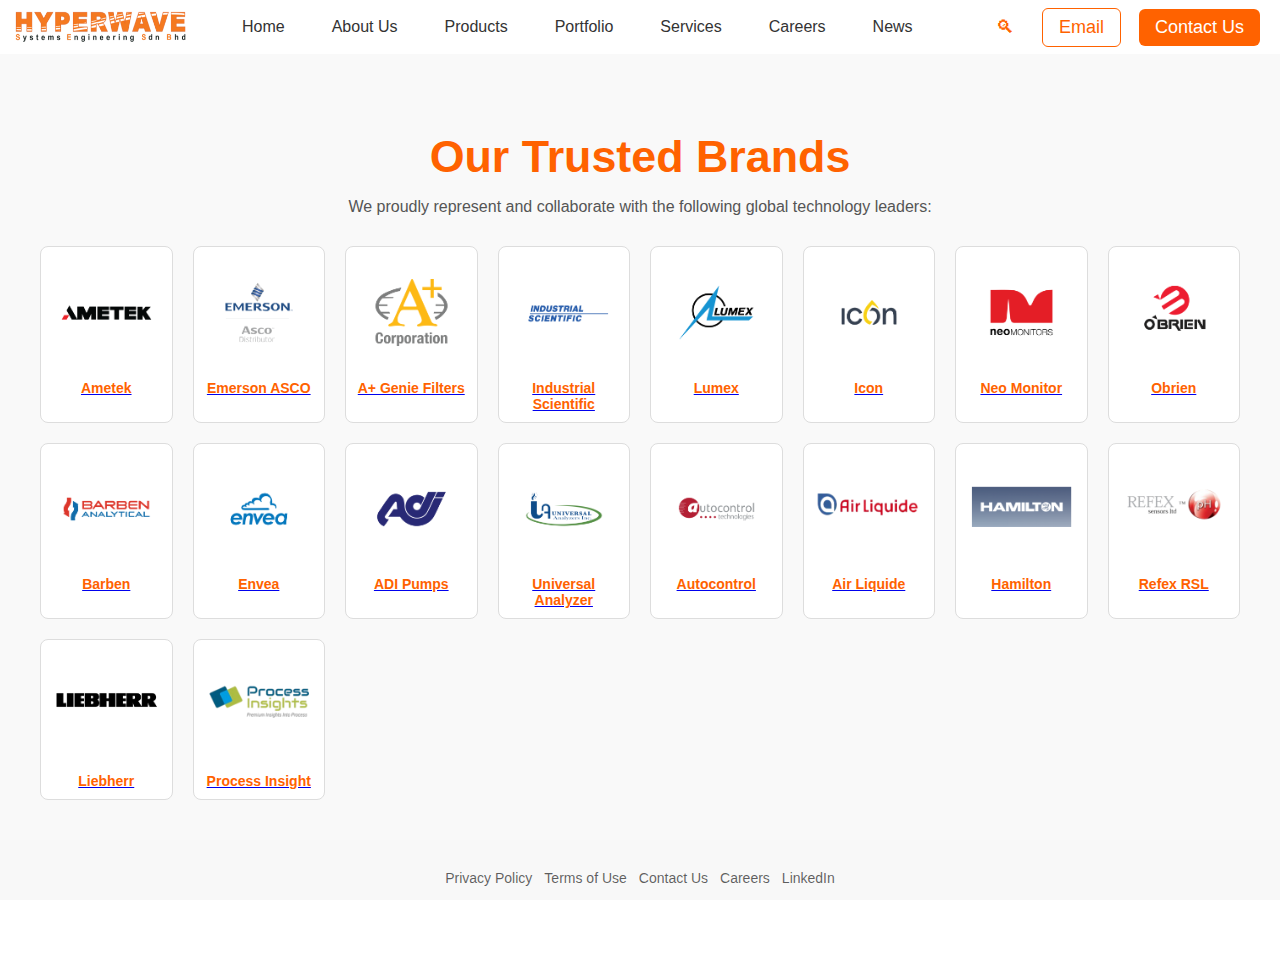
<file: products.html>
<!DOCTYPE html>
<html lang="zh">
<head>
  <meta charset="UTF-8">
  <meta name="viewport" content="width=device-width, initial-scale=1.0">
  <title>Hyperwave</title>
  <link rel="stylesheet" href="products.css">
</head>
<body>
  <header class="header">
  <div class="nav-container">
    <img src="logo1.png" alt="公司标志" class="logo" onclick="window.location.href='https://engineeringhyperwave.github.io/hyperwave/'" style="cursor: pointer;">
    <button class="hamburger-btn">≡</button>
    
    <!-- 桌面导航（仅桌面显示） -->
    <nav class="main-nav">
      <ul>
        <li><a href="https://engineeringhyperwave.github.io/hyperwave/">Home</a></li>
        <li><a href="about-us.html">About Us</a></li>
        <li><a href="products.html">Products</a></li>
        <li><a href="portfolio.html">Portfolio</a></li>
        <li><a href="https://hyper-wave.com/services/">Services</a></li>
        <li><a href="https://hyper-wave.com/careers/">Careers</a></li>
        <li><a href="https://hyper-wave.com/corporate-social-responsibility/">News</a></li>
      </ul>
    </nav>

    <div class="nav-right">
      <button class="search-btn" onclick="window.open('https://www.perplexity.ai/search/hyperwave-systems-engineering-.cKvyQoHSYeldISL1zJedw', '_blank')">🔍︎</button>
      <button class="nav-btn email-btn" onclick="window.open('https://mail.google.com/mail/?view=cm&fs=1&to=engineeringhyperwave@gmail.com', '_blank')">Email</button>
      <button class="nav-btn contact-btn" onclick="window.open('https://hyper-wave.carrd.co/', '_blank')">Contact Us</button>
    </div>
  </div>
</header>

<!-- 移动菜单（仅移动端显示） -->
<ul id="mobileMenu" class="mobile-menu">
  <li><a href="https://engineeringhyperwave.github.io/hyperwave/">Home</a></li>
  <li><a href="about-us.html">About Us</a></li>
  <li><a href="products.html">Products</a></li>
  <li><a href="portfolio.html">Portfolio</a></li>
  <li><a href="https://hyper-wave.com/services/">Services</a></li>
  <li><a href="https://hyper-wave.com/careers/">Careers</a></li>
  <li><a href="https://hyper-wave.com/corporate-social-responsibility/">News</a></li>
  <li><button class="nav-btn email-btn" onclick="window.open('https://mail.google.com/mail/?view=cm&fs=1&to=engineeringhyperwave@gmail.com', '_blank')">Email</button></li>
  <li><button class="nav-btn contact-btn" onclick="window.open('https://hyper-wave.carrd.co/', '_blank')">Contact Us</button></li>
</ul>




    <!-- 品牌墙 -->
    <main class="main-content">
      <section class="brand-grid-section">
        <h2>Our Trusted Brands</h2>
        <p>We proudly represent and collaborate with the following global technology leaders:</p>

        <div class="brand-grid">
          <!-- 品牌卡片开始 -->
          <div class="brand-card"><a href="https://www.ametekpi.com" target="_blank"><img src="Principal logos/AMETEK.png" alt="Ametek"><span>Ametek</span></a></div>
          <div class="brand-card"><a href="https://www.emerson.com/en-us/automation/asco" target="_blank"><img src="Principal logos/ASCO.png" alt="ASCO"><span>Emerson ASCO</span></a></div>
          <div class="brand-card"><a href="https://geniefilters.com" target="_blank"><img src="Principal logos/A+ GENIE.png" alt="Genie"><span>A+ Genie Filters</span></a></div>
          <div class="brand-card"><a href="https://www.indsci.com/en" target="_blank"><img src="Principal logos/ISC.png" alt="ISC"><span>Industrial Scientific</span></a></div>
          <div class="brand-card"><a href="https://www.lumexinstruments.com" target="_blank"><img src="Principal logos/LUMEX.png" alt="Lumex"><span>Lumex</span></a></div>
          <div class="brand-card"><a href="https://www.iconscientific.com/analysers" target="_blank"><img src="Principal logos/ICON.png" alt="Icon"><span>Icon</span></a></div>
          <div class="brand-card"><a href="https://neomonitors.com" target="_blank"><img src="Principal logos/NEO MONITORS.png" alt="Neo"><span>Neo Monitor</span></a></div>
          <div class="brand-card"><a href="https://www.obcorp.com" target="_blank"><img src="Principal logos/OBRIEN.png" alt="Obrien"><span>Obrien</span></a></div>
          <div class="brand-card"><a href="https://www.barbenanalytical.com" target="_blank"><img src="Principal logos/BARBEN.png" alt="Barben"><span>Barben</span></a></div>
          <div class="brand-card"><a href="https://envea.global" target="_blank"><img src="Principal logos/ENVEA.png" alt="Envea"><span>Envea</span></a></div>
          <div class="brand-card"><a href="https://www.airdimensions.com" target="_blank"><img src="Principal logos/ADI PUMP.png" alt="ADI"><span>ADI Pumps</span></a></div>
          <div class="brand-card"><a href="https://www.universalanalyzers.com" target="_blank"><img src="Principal logos/UNIVERSAL ANALYZER.png" alt="Universal"><span>Universal Analyzer</span></a></div>
          <div class="brand-card"><a href="https://www.autocontrol.it" target="_blank"><img src="Principal logos/AUTOCONTROL.png" alt="Autocontrol"><span>Autocontrol</span></a></div>
          <div class="brand-card"><a href="https://www.airliquide.com" target="_blank"><img src="Principal logos/AIR LIQUIDE.png" alt="Air Liquide"><span>Air Liquide</span></a></div>
          <div class="brand-card"><a href="https://www.hamiltoncompany.com" target="_blank"><img src="Principal logos/HAMILTON.png" alt="Hamilton"><span>Hamilton</span></a></div>
          <div class="brand-card"><a href="https://refexsensors.com" target="_blank"><img src="Principal logos/REFEX.png" alt="Refex"><span>Refex RSL</span></a></div>
          <div class="brand-card"><a href="https://www.liebherr.com/en-int/components/solutions/sensors/measuring-technology-5373914" target="_blank"><img src="Principal logos/LIEBHERR.png" alt="Liebherr"><span>Liebherr</span></a></div>
          <div class="brand-card"><a href="https://www.process-insights.com/products-3/products-industrial" target="_blank"><img src="Principal logos/PROCESS INSIGHT.png" alt="Process Insight"><span>Process Insight</span></a></div>
          <!-- 品牌卡片结束 -->
        </div>
      </section>
    </main>

  <footer class="site-footer">
    <div class="footer-links">
      <a href="privacy.html">Privacy Policy</a>
      <a href="terms.html">Terms of Use</a>
      <a href="https://hyper-wave.carrd.co/">Contact Us</a>
      <a href="careers.html">Careers</a>
      <a href="https://www.linkedin.com/company/hyperwave-systems-engineering-sdn-bhd">LinkedIn</a>
    </div>
    <p class="footer-note">© 2025 Hyperwave System Engineering. All rights reserved.</p>
  </footer>

  <script src="script.js"></script>
</body>
</html>
</file>
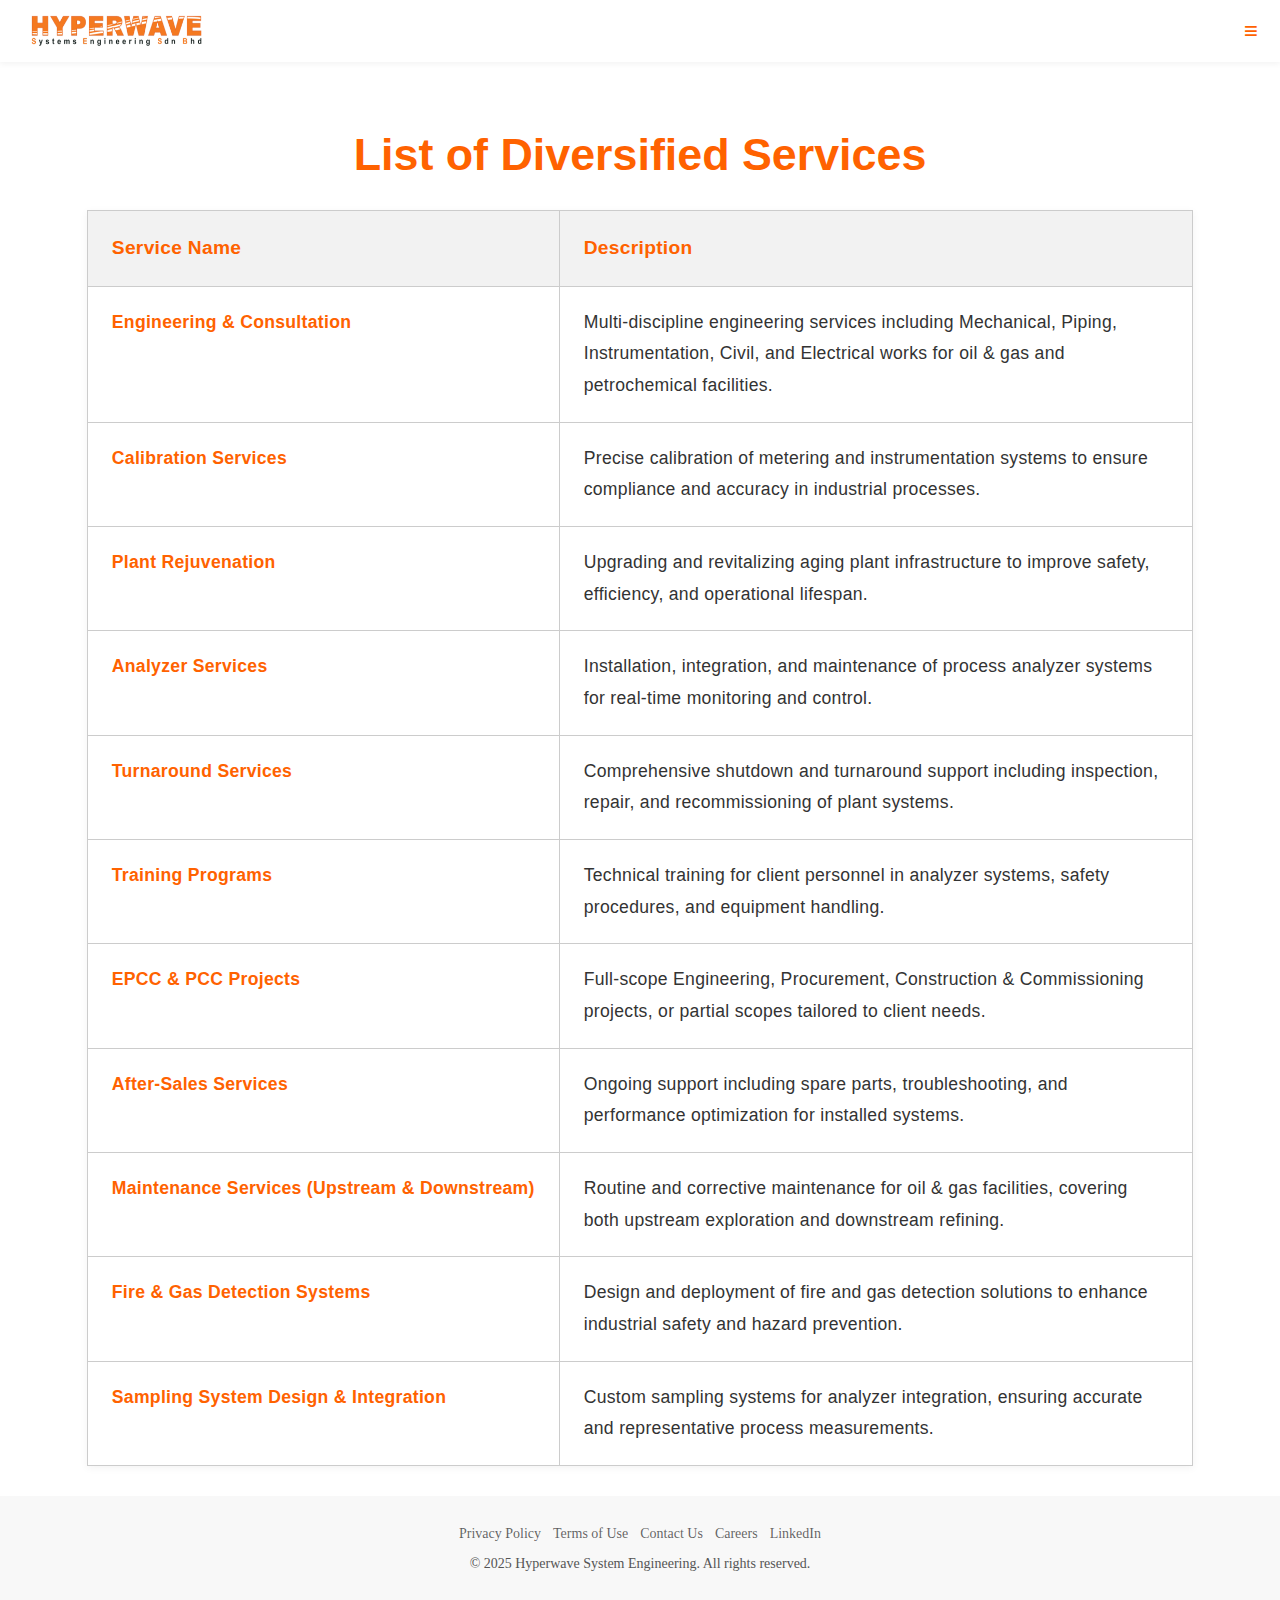
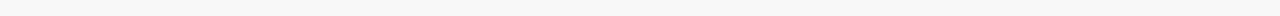
<file: services.html>
<!DOCTYPE html>
<html lang="zh">
<head>
  <meta charset="UTF-8">
  <meta name="viewport" content="width=device-width, initial-scale=1.0">
  <title>Hyperwave</title>
  <link rel="stylesheet" href="services.css">
</head>
<body>
  <header class="header">
  <div class="nav-container">
    <img src="logo1.png" alt="公司标志" class="logo" onclick="window.location.href='https://engineeringhyperwave.github.io/hyperwave/'" style="cursor: pointer;">
    <button class="hamburger-btn">≡</button>
    
    <!-- 桌面导航（仅桌面显示） -->
    <nav class="main-nav">
      <ul>
        <li><a href="https://engineeringhyperwave.github.io/hyperwave/">Home</a></li>
        <li><a href="about-us.html">About Us</a></li>
        <li><a href="products.html">Products</a></li>
        <li><a href="portfolio.html">Portfolio</a></li>
        <li><a href="https://hyper-wave.com/services/">Services</a></li>
        <li><a href="https://hyper-wave.com/careers/">Careers</a></li>
        <li><a href="https://hyper-wave.com/corporate-social-responsibility/">News</a></li>
      </ul>
    </nav>

    <div class="nav-right">
      <button class="search-btn" onclick="window.open('https://www.perplexity.ai/search/hyperwave-systems-engineering-.cKvyQoHSYeldISL1zJedw', '_blank')">🔍︎</button>
      <button class="nav-btn email-btn" onclick="window.open('https://mail.google.com/mail/?view=cm&fs=1&to=engineeringhyperwave@gmail.com', '_blank')">Email</button>
      <button class="nav-btn contact-btn" onclick="window.open('https://hyper-wave.carrd.co/', '_blank')">Contact Us</button>
    </div>
  </div>
</header>

<!-- 移动菜单（仅移动端显示） -->
<ul id="mobileMenu" class="mobile-menu">
  <li><a href="https://engineeringhyperwave.github.io/hyperwave/">Home</a></li>
  <li><a href="about-us.html">About Us</a></li>
  <li><a href="products.html">Products</a></li>
  <li><a href="portfolio.html">Portfolio</a></li>
  <li><a href="https://hyper-wave.com/services/">Services</a></li>
  <li><a href="https://hyper-wave.com/careers/">Careers</a></li>
  <li><a href="https://hyper-wave.com/corporate-social-responsibility/">News</a></li>
  <li><button class="nav-btn email-btn" onclick="window.open('https://mail.google.com/mail/?view=cm&fs=1&to=engineeringhyperwave@gmail.com', '_blank')">Email</button></li>
  <li><button class="nav-btn contact-btn" onclick="window.open('https://hyper-wave.carrd.co/', '_blank')">Contact Us</button></li>
</ul>

<section class="services-table">
  <h2>List of Diversified Services</h2>
  <table>
    <thead>
      <tr>
        <th>Service Name</th>
        <th>Description</th>
      </tr>
    </thead>
    <tbody>
      <tr>
        <td>Engineering & Consultation</td>
        <td>Multi-discipline engineering services including Mechanical, Piping, Instrumentation, Civil, and Electrical works for oil & gas and petrochemical facilities.</td>
      </tr>
      <tr>
        <td>Calibration Services</td>
        <td>Precise calibration of metering and instrumentation systems to ensure compliance and accuracy in industrial processes.</td>
      </tr>
      <tr>
        <td>Plant Rejuvenation</td>
        <td>Upgrading and revitalizing aging plant infrastructure to improve safety, efficiency, and operational lifespan.</td>
      </tr>
      <tr>
        <td>Analyzer Services</td>
        <td>Installation, integration, and maintenance of process analyzer systems for real-time monitoring and control.</td>
      </tr>
      <tr>
        <td>Turnaround Services</td>
        <td>Comprehensive shutdown and turnaround support including inspection, repair, and recommissioning of plant systems.</td>
      </tr>
      <tr>
        <td>Training Programs</td>
        <td>Technical training for client personnel in analyzer systems, safety procedures, and equipment handling.</td>
      </tr>
      <tr>
        <td>EPCC & PCC Projects</td>
        <td>Full-scope Engineering, Procurement, Construction & Commissioning projects, or partial scopes tailored to client needs.</td>
      </tr>
      <tr>
        <td>After-Sales Services</td>
        <td>Ongoing support including spare parts, troubleshooting, and performance optimization for installed systems.</td>
      </tr>
      <tr>
        <td>Maintenance Services (Upstream & Downstream)</td>
        <td>Routine and corrective maintenance for oil & gas facilities, covering both upstream exploration and downstream refining.</td>
      </tr>
      <tr>
        <td>Fire & Gas Detection Systems</td>
        <td>Design and deployment of fire and gas detection solutions to enhance industrial safety and hazard prevention.</td>
      </tr>
      <tr>
        <td>Sampling System Design & Integration</td>
        <td>Custom sampling systems for analyzer integration, ensuring accurate and representative process measurements.</td>
      </tr>
    </tbody>
  </table>
</section>

  <footer class="site-footer">
    <div class="footer-links">
      <a href="privacy.html">Privacy Policy</a>
      <a href="terms.html">Terms of Use</a>
      <a href="https://hyper-wave.carrd.co/">Contact Us</a>
      <a href="careers.html">Careers</a>
      <a href="https://www.linkedin.com/company/hyperwave-systems-engineering-sdn-bhd">LinkedIn</a>
    </div>
    <p class="footer-note">© 2025 Hyperwave System Engineering. All rights reserved.</p>
  </footer>

  <script src="script.js"></script>
</body>
</html>
</file>
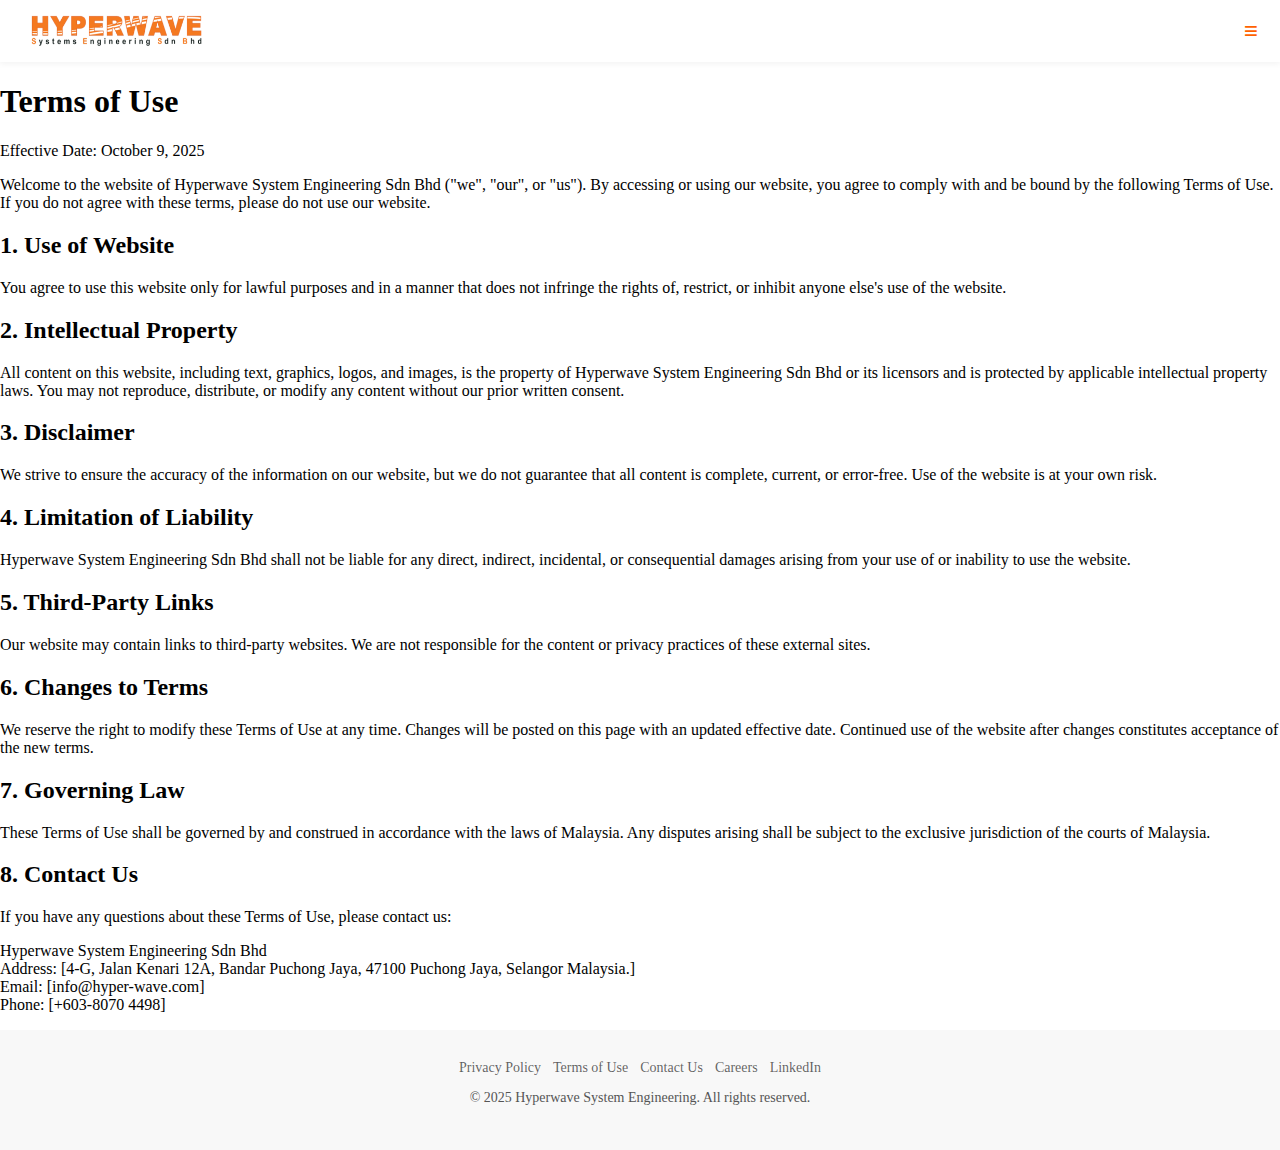
<file: terms.html>
<!DOCTYPE html>
<html lang="zh">
<head>
  <meta charset="UTF-8">
  <meta name="viewport" content="width=device-width, initial-scale=1.0">
  <title>Hyperwave</title>
  <link rel="stylesheet" href="services.css">
</head>
<body>
  <header class="header">
  <div class="nav-container">
    <img src="logo1.png" alt="公司标志" class="logo" onclick="window.location.href='https://engineeringhyperwave.github.io/hyperwave/'" style="cursor: pointer;">
    <button class="hamburger-btn">≡</button>
    
    <!-- 桌面导航（仅桌面显示） -->
    <nav class="main-nav">
      <ul>
        <li><a href="https://engineeringhyperwave.github.io/hyperwave/">Home</a></li>
        <li><a href="about-us.html">About Us</a></li>
        <li><a href="products.html">Products</a></li>
        <li><a href="portfolio.html">Portfolio</a></li>
        <li><a href="services.html">Services</a></li>
        <li><a href="careers.html">Careers</a></li>
        <li><a href="gpt.html">GPT</a></li>
      </ul>
    </nav>

    <div class="nav-right">
      <button class="search-btn" onclick="window.open('https://engineeringhyperwave.github.io/HypveGPT/', '_blank')">🔍︎</button>
      <button class="nav-btn email-btn" onclick="window.open('https://mail.google.com/mail/?view=cm&fs=1&to=info@hyper-wave.com', '_blank')">Email</button>
      <button class="nav-btn contact-btn" onclick="window.open('https://hyper-wave.carrd.co/', '_blank')">Contact Us</button>
    </div>
  </div>
</header>

<!-- 移动菜单（仅移动端显示） -->
<ul id="mobileMenu" class="mobile-menu">
  <li><a href="https://engineeringhyperwave.github.io/hyperwave/">Home</a></li>
  <li><a href="about-us.html">About Us</a></li>
  <li><a href="products.html">Products</a></li>
  <li><a href="portfolio.html">Portfolio</a></li>
  <li><a href="services.html">Services</a></li>
  <li><a href="careers.html">Careers</a></li>
  <li><a href="gpt.html">GPT</a></li>
  <li><button class="nav-btn email-btn" onclick="window.open('https://mail.google.com/mail/?view=cm&fs=1&to=info@hyper-wave.com', '_blank')">Email</button></li>
  <li><button class="nav-btn contact-btn" onclick="window.open('https://hyper-wave.carrd.co/', '_blank')">Contact Us</button></li>
</ul>


 <main>
    <section class="terms-of-use">
      <h1>Terms of Use</h1>
      <p>Effective Date: October 9, 2025</p>

      <p>Welcome to the website of Hyperwave System Engineering Sdn Bhd ("we", "our", or "us"). By accessing or using our website, you agree to comply with and be bound by the following Terms of Use. If you do not agree with these terms, please do not use our website.</p>

      <h2>1. Use of Website</h2>
      <p>You agree to use this website only for lawful purposes and in a manner that does not infringe the rights of, restrict, or inhibit anyone else's use of the website.</p>

      <h2>2. Intellectual Property</h2>
      <p>All content on this website, including text, graphics, logos, and images, is the property of Hyperwave System Engineering Sdn Bhd or its licensors and is protected by applicable intellectual property laws. You may not reproduce, distribute, or modify any content without our prior written consent.</p>

      <h2>3. Disclaimer</h2>
      <p>We strive to ensure the accuracy of the information on our website, but we do not guarantee that all content is complete, current, or error-free. Use of the website is at your own risk.</p>

      <h2>4. Limitation of Liability</h2>
      <p>Hyperwave System Engineering Sdn Bhd shall not be liable for any direct, indirect, incidental, or consequential damages arising from your use of or inability to use the website.</p>

      <h2>5. Third-Party Links</h2>
      <p>Our website may contain links to third-party websites. We are not responsible for the content or privacy practices of these external sites.</p>

      <h2>6. Changes to Terms</h2>
      <p>We reserve the right to modify these Terms of Use at any time. Changes will be posted on this page with an updated effective date. Continued use of the website after changes constitutes acceptance of the new terms.</p>

      <h2>7. Governing Law</h2>
      <p>These Terms of Use shall be governed by and construed in accordance with the laws of Malaysia. Any disputes arising shall be subject to the exclusive jurisdiction of the courts of Malaysia.</p>

      <h2>8. Contact Us</h2>
      <p>If you have any questions about these Terms of Use, please contact us:</p>
      <p>
        Hyperwave System Engineering Sdn Bhd<br>
        Address: [4-G, Jalan Kenari 12A, Bandar Puchong Jaya, 47100 Puchong Jaya, Selangor Malaysia.]<br>
        Email: [info@hyper-wave.com]<br>
        Phone: [+603-8070 4498]
      </p>
    </section>
  </main>


  <footer class="site-footer">
    <div class="footer-links">
      <a href="privacy.html">Privacy Policy</a>
      <a href="terms.html">Terms of Use</a>
      <a href="https://hyper-wave.carrd.co/">Contact Us</a>
      <a href="careers.html">Careers</a>
      <a href="https://www.linkedin.com/company/hyperwave-systems-engineering-sdn-bhd">LinkedIn</a>
    </div>
    <p class="footer-note">© 2025 Hyperwave System Engineering. All rights reserved.</p>
  </footer>

  <script src="script.js"></script>
</body>
</html>
</file>
<file: style.css>
/* 全局设置 */
html, body {
  margin: 0;
  padding: 0;
  overflow-x: hidden;
}

* {
  box-sizing: border-box;
}

/* 导航容器 */
.nav-container {
  display: flex;
  align-items: center;
  justify-content: flex-start;
  gap: 33px;
  padding: 0;
  background-color: #ffffff00;
}

.logo {
  height: 38px;
  width: 178px;
  margin-left: 12px;
}

.main-nav ul {
  display: flex;
  list-style: none;
  margin: 0;
  padding: 18px;
}

.main-nav ul li:not(:first-child) {
  margin-left: 45px;
}

.main-nav ul li a {
  text-decoration: none;
  color: #333;
  font-size: 16px;
  padding: 8px 1px;
  transition: all 0.3s ease;
  border-bottom: 2px solid transparent;
}

.main-nav ul li a:hover,
.main-nav ul li a.active {
  color: #ff6200;
  border-bottom: 2px solid #ff6200;
  font-weight: bold;
}

.nav-right {
  display: flex;
  align-items: center;
  gap: 18px;
  margin-left: 190px;
}

.search-btn {
  background: none;
  border: none;
  padding: 10px;
  font-size: 18px;
  cursor: pointer;
  color:#ff6200;
}

.nav-btn {
  font-size: 18px;
  padding: 8px 16px;
  border-radius: 6px;
  cursor: pointer;
  transition: all 0.3s ease;
  font-weight: 500;
}

.email-btn {
  background-color: transparent;
  color: #ff6200;
  border: 1.5px solid #ff6200;
}

.email-btn:hover {
  background-color: rgba(255, 98, 0, 0.1);
  box-shadow: 0 0 6px rgba(255, 98, 0, 0.2);
}

.contact-btn {
  background-color: #ff6200;
  color: #fff;
  border: none;
}

.contact-btn:hover {
  background-color: #ea5a00;
  box-shadow: 0 0 8px rgba(255, 98, 0, 0.3);
}

/* 默认隐藏（桌面） */
.hamburger-btn {
  display: none;
}

/* 视频容器 */
.video-container {
  position: relative;
  width: 100%;
  max-width: 100vw;
  height: 65.5vh;
  overflow: hidden;
  margin: 0;
  padding: 0;
  background-color: #000;
}

.video-container video {
  width: 100%;
  height: 100%;
  object-fit: cover;
  display: block;
  border: none;
}

.video-switch-btn {
  position: absolute;
  right: 20px;
  top: 50%;
  transform: translateY(-50%);
  background-color: #ff6200;
  color: white;
  border: none;
  border-radius: 50%;
  width: 45px;
  height: 45px;
  font-size: 20px;
  cursor: pointer;
  z-index: 10;
  box-shadow: 0 4px 8px rgba(0,0,0,0.3);
}

/* slogan 区域 */
.slogan-container {
  width: 100%;
  text-align: center;
  padding: 80px;
  background: #fff;
}

.slogan-text {
  font-size: 2.5rem;
  color: #333;
  font-weight: 700;
  margin-bottom: 16px;
}

.slogan-subtext {
  font-size: 1.2rem;
  color: #666;
  margin-top: 18px;
}

/* 四格展示区 */
.feature-grid {
  display: grid;
  grid-template-columns: repeat(4, 1fr);
  gap: 30px;
  padding: 40px 20px;
  background-color: #f9f9f9;
}

.feature-box {
  position: relative;
  height: 475px;
  border-radius: 10px;
  overflow: hidden;
  box-shadow: 0 0 10px rgba(0,0,0,0.05);
  background-size: cover;
  background-position: center;
  transition: transform 0.3s ease;
}

.feature-box:hover {
  transform: translateY(-5px);
}

.overlay {
  position: absolute;
  bottom: 0;
  width: 100%;
  padding: 15px;
  background: rgba(0, 0, 0, 0.485);
  color: #fff;
  box-sizing: border-box;
  max-height: 170px; /* 限制最大高度 */
  overflow: hidden;
  display: flex;
  flex-direction: column;
  justify-content: center;
}


.overlay h3 {
  font-size: 1.2rem;
  margin-bottom: 10px;
  color: #ffffff;
}

.overlay p {
  font-size: 1.1rem;
  color: #ffffff;
  text-shadow: 1px 1px 3px rgb(0, 0, 0);
}

.environment { background-image: url('pic1.png'); }
.what-we-do { background-image: url('pic2.png'); }
.careers { background-image: url('pic3.png'); }
.investors { background-image: url('epcc.png'); }

/* slogan extension */
.slogan-extension {
  text-align: center;
  padding: 40px 20px;
  background: rgba(255, 255, 255, 0.05);
  color: rgb(0, 0, 0);
}

.slogan-highlight {
  font-size: 2em;
  margin-bottom: 10px;
}

/* Grid 2 */
.image-grid {
  display: grid;
  grid-template-columns: repeat(auto-fit, minmax(250px, 1fr));
  gap: 20px;
  padding: 40px;
}

.image-card {
  position: relative;
  height: 220px;
  background-size: cover;
  background-position: center;
  border-radius: 12px;
  overflow: hidden;
  box-shadow: 0 6px 16px rgba(0,0,0,0.2);
  transition: transform 0.3s ease;
}

.image-card:hover {
  transform: scale(1.1);
}

.overlay-text {
  position: absolute;
  bottom: 0;
  background: rgba(0, 0, 0, 0.37);
  color: #fff;
  width: 100%;
  padding: 15px;
  box-sizing: border-box;
}

.overlay-text h3 {
  margin: 0;
  font-size: 18px;
}

.overlay-text p {
  margin: 5px 0 0;
  font-size: 14px;
}

/* 左文右视频区块 */
.video-highlight-section {
  display: flex;
  flex-wrap: wrap;
  align-items: center;
  justify-content: space-between;
  padding: 60px 30px;
  background-color: #f5f5f5;
  gap: 40px;
}

.video-text {
  flex: 1 1 400px;
  max-width: 500px;
}

.video-text h2 {
  font-size: 28px;
  margin-bottom: 15px;
  color: #333;
}

.video-text p {
  font-size: 16px;
  line-height: 1.6;
  color: #555;
}

.cta-link {
  display: inline-block;
  margin-top: 20px;
  padding: 10px 20px;
  background-color: #ff6200;
  color: #fff;
  text-decoration: none;
  border-radius: 5px;
  transition: background 0.3s ease;
}

.cta-link:hover {
  background-color: #e85900;
}

.video-box {
  flex: 1 1 400px;
  max-width: 600px;
}

.video-box video {
  width: 100%;
  border-radius: 10px;
  box-shadow: 0 4px 12px rgba(0,0,0,0.15);
}

/* 合作伙伴 Logo */
.partner-logos-section {
  display: flex;
  justify-content: center;
  align-items: center;
  padding: 40px 20px;
  background-color: #ffffff;
}

.logo-image img {
  max-width: 100%;
  height: auto;
  border-radius: 8px;
  box-shadow: 0 4px 12px rgba(0,0,0,0.08);
}

/* Footer */
.site-footer {
  background-color: #f8f8f8;
  text-align: center;
  padding: 30px 20px;
  font-size: 14px;
  color: #555;
}

.footer-links {
  margin-bottom: 10px;
}

.footer-links a {
  margin: 0 12px;
  color: #0000009f;
  text-decoration: none;
}

.footer-links a:hover {
  text-decoration: underline;
}

.footer-note {
  color: #888;
}

 .device-phone .nav-container {
  display: flex;
  flex-direction: row;
  align-items: center;
  justify-content: space-between;
  padding: 12px 16px;
  gap: 12px;
  max-width: 100%;
}

.device-phone .logo {
  margin-left: 0;
  margin-right: auto;
  display: block;
  width: 120px;
  height: auto;
}

.device-phone .nav-right {
  display: flex;
  flex-wrap: nowrap;
  gap: 10px;
  align-items: center;
  margin-left: auto;
  max-width: 100%;
}

.device-phone .nav-btn {
  font-size: 14px;
  padding: 6px 12px;
  white-space: nowrap;
  flex-shrink: 0;
  display: inline-block;
  cursor: pointer;
  border-radius: 6px;
  font-weight: 500;
  transition: all 0.3s ease;
}

.device-phone .hamburger-btn {
  font-size: 20px;
  padding: 6px 8px;
  white-space: nowrap;
  flex-shrink: 0;
  display: inline-block;
  background: none;
  border: none;
  cursor: pointer;
  color: #ff0000;
}

.device-phone .email-btn {
  background-color: transparent;
  color: #ff6200;
  border: 1.5px solid #ff6200;
}

.device-phone .email-btn:hover {
  background-color: rgba(255, 98, 0, 0.1);
  box-shadow: 0 0 6px rgba(255, 98, 0, 0.2);
}

.device-phone .contact-btn {
  background-color: #ff6200;
  color: #fff;
  border: none;
}

.device-phone .contact-btn:hover {
  background-color: #ea5a00;
  box-shadow: 0 0 8px rgba(255, 98, 0, 0.3);
}

.device-phone .search-btn {
  display: flex;
  background: none;
  border: none;
  padding: 10px;
  font-size: 18px;
  cursor: pointer;
  color: #ff6200;
}

.device-phone .main-nav {
  width: 100%;
  margin-top: 12px;
}

.device-phone .main-nav ul {
  display: none;
  flex-wrap: wrap;
  gap: 10px;
  padding: 0;
  margin: 0;
  list-style: none;
}

.device-phone .main-nav ul li a {
  font-size: 14px;
  padding: 6px 10px;
  color: #333;
  text-decoration: none;
}

.device-phone .video-container {
  height: auto;
  max-height: 300px;
}

.device-phone .video-container video {
  width: 100%;
  height: auto;
  object-fit: contain;
}

.device-phone .video-switch-btn {
  position: absolute;
  right: 10px;
  top: 50%;
  transform: translateY(-50%);
  width: 40px;
  height: 40px;
  font-size: 18px;
  z-index: 10;
}

.device-phone .feature-grid,
.device-phone .image-grid {
  display: grid !important;
  grid-template-columns: repeat(auto-fit, minmax(160px, 1fr));
  gap: 16px;
  padding: 20px;
}

.device-phone .feature-box {
  height: 475px;
  background-size: cover;
  background-position: center;
  border-radius: 10px;
  box-shadow: 0 4px 12px rgba(0,0,0,0.1);
}

.device-phone .overlay {
  padding: 14px;
  font-size: 0.95rem;
  background: rgba(0, 0, 0, 0.4);
}

.device-phone .image-card {
  height: 180px;
  background-size: cover;
  background-position: center;
  border-radius: 10px;
  box-shadow: 0 4px 12px rgba(0,0,0,0.1);
}

.device-phone .overlay-text {
  padding: 12px;
  font-size: 0.85rem;
  background: rgba(0, 0, 0, 0.4);
}

.device-phone .overlay-text h3 {
  font-size: 16px;
  margin-bottom: 4px;
}

.device-phone .overlay-text p {
  font-size: 13px;
}

.device-phone .feature-grid,
.device-phone .image-grid {
  grid-template-columns: 1fr;
}

.device-phone .feature-box,
.device-phone .image-card {
  height: 200px;
}

.device-phone .overlay-text h3 {
  font-size: 15px;
}

.device-phone .overlay-text p {
  font-size: 12px;
}

.device-tablet .nav-container {
  padding: 16px 24px;
  flex-direction: row;
  justify-content: space-between;
  gap: 16px;
}

/* iPad 专属样式 */

.device-tablet .logo {
  width: 140px;
}

.device-tablet .nav-right {
  gap: 16px;
}

.device-tablet .nav-btn {
  font-size: 15px;
  padding: 8px 14px;
}

.device-tablet .main-nav ul {
  display: none;
  justify-content: center;
}

.device-tablet .main-nav ul li a {
  font-size: 15px;
  padding: 8px 12px;
}

.device-tablet .video-container {
  max-height: 400px;
}

.device-tablet .feature-box {
  height: 360px;
}

.device-tablet .image-card {
  height: 160px;
}

.device-tablet .overlay-text h3 {
  font-size: 17px;
}

.device-tablet .overlay-text p {
  font-size: 14px;
}

.device-tablet .hamburger-btn {
  display: inline-block;
  font-size: 22px;
  padding: 8px 10px;
  background: none;
  border: none;
  cursor: pointer;
  color: #ff6200;
  transition: color 0.3s ease;
}

.device-tablet .hamburger-btn:hover {
  color: #ff6200;
}
</file>
<file: careers.css>
/* ========== 全局设置 ========== */
html, body {
  margin: 0;
  padding: 0;
  height: 100%;
  overflow-x: hidden;
  font-family: Arial, sans-serif;
}

* {
  box-sizing: border-box;
}

.page-container {
  display: flex;
  flex-direction: column;
  min-height: 100vh;
}

.main-content {
  flex: 1;
}

/* ========== 顶部导航栏 ========== */
.nav-container {
  display: flex;
  align-items: center;
  justify-content: flex-start;
  gap: 33px;
  padding: 0;
  background-color: transparent;
}

.logo {
  height: 38px;
  width: 178px;
  margin-left: 12px;
  cursor: pointer;
}

.main-nav ul {
  display: flex;
  list-style: none;
  margin: 0;
  padding: 18px;
}

.main-nav ul li:not(:first-child) {
  margin-left: 45px;
}

.main-nav ul li a {
  text-decoration: none;
  color: #333;
  font-size: 16px;
  padding: 8px 1px;
  transition: all 0.3s ease;
  border-bottom: 2px solid transparent;
}

.main-nav ul li a:hover,
.main-nav ul li a.active {
  color: #ff6200;
  border-bottom: 2px solid #ff6200;
  font-weight: bold;
}

.nav-right {
  display: flex;
  align-items: center;
  gap: 18px;
  margin-left: auto;
  margin-right: 20px;
}

.search-btn {
  background: none;
  border: none;
  padding: 10px;
  font-size: 18px;
  cursor: pointer;
  color: #ff6200;
}

.nav-btn {
  font-size: 18px;
  padding: 8px 16px;
  border-radius: 6px;
  cursor: pointer;
  transition: all 0.3s ease;
  font-weight: 500;
}

.email-btn {
  background-color: transparent;
  color: #ff6200;
  border: 1.5px solid #ff6200;
}

.email-btn:hover {
  background-color: rgba(255, 98, 0, 0.1);
  box-shadow: 0 0 6px rgba(255, 98, 0, 0.2);
}

.contact-btn {
  background-color: #ff6200;
  color: #fff;
  border: none;
}

.contact-btn:hover {
  background-color: #ea5a00;
  box-shadow: 0 0 8px rgba(255, 98, 0, 0.3);
}

/* ========== 移动菜单 ========== */
.hamburger-btn {
  display: none;
}

.mobile-menu {
  display: none;
}

/* 主体内容 */
.careers-main {
  padding: 2.8rem;
  text-align: center;
}

.careers-main h1,
.careers-main h2 {
  color: #ff6200;
  font-size: 3.5rem;
  margin-bottom: 1rem;
}

.careers-main p {
  font-size: 1.2rem;
  line-height: 1.8;
  margin-bottom: 1.5rem;
}

.careers-image {
  width: 100%;
  max-width: 1200px;
  height: auto;
  border-radius: 12px;
  margin: 1.5rem auto;
  display: block;
  box-shadow: 0 4px 12px rgba(0,0,0,0.08);
}

.branch-locations {
  padding: 2.8rem;
  text-align: center;
  font-family: 'Segoe UI', sans-serif;
  background-color: #f9f9f9;
}

.branch-locations h2 {
  font-size: 2.8rem;
  color: #ff6200;
  margin-bottom: 2rem;
}

.branch-grid {
  display: grid;
  grid-template-columns: repeat(auto-fit, minmax(320px, 1fr));
  gap: 2rem;
  padding: 0 1rem;
}

.branch-card {
  background-color: #fff;
  border-radius: 12px;
  box-shadow: 0 4px 12px rgba(0,0,0,0.08);
  padding: 1.8rem;
  transition: transform 0.3s ease, box-shadow 0.3s ease;
}

.branch-card:hover {
  transform: translateY(-6px);
  box-shadow: 0 8px 20px rgba(0,0,0,0.12);
}

.branch-card h3 {
  font-size: 1.6rem;
  color: #ff6200;
  margin-bottom: 1rem;
}

.branch-card iframe {
  width: 100%;
  height: 200px;
  border: 0;
  border-radius: 10px;
  box-shadow: 0 2px 6px rgba(0,0,0,0.1);
  margin-bottom: 1rem;
}

.branch-card p {
  font-size: 1.1rem;
  line-height: 1.6;
  margin-bottom: 0.8rem;
}

.branch-card a {
  display: inline-block;
  color: #ff6200;
  font-weight: 500;
  text-decoration: none;
  transition: color 0.3s ease;
}

.branch-card a:hover {
  color: #ea5a00;
}

.branch-phone {
  font-size: 1.1rem;
  margin: 0.5rem 0 1rem;
  font-weight: 500;
  letter-spacing: 0.5px;
}

.branch-phone strong {
  color: #ff6200;
  margin-right: 6px;
}

.phone-number {
  color: #ff6200;
}

.why-join h2 {
  font-size: 2.8rem;
  color: #ff6200;
}

.why-join img {
  width: 88%;
  max-width: 85%;
  height: 50%;
  max-height: 20%;
  border-radius: 8px;
  margin-bottom: 20px;
  box-shadow: 0 4px 12px rgba(0, 0, 0, 0.1);
  object-fit: cover;
}


/* Gallery */

.gallery-section {
  padding: 2.8rem;
  text-align: center;
  background-color: #fff;
}

.gallery-section h2 {
  font-size: 2.7rem;
  color: #ff6200;
  margin-bottom: 2rem;
}

.gallery-grid {
  display: grid;
  grid-template-columns: repeat(auto-fit, minmax(220px, 1fr));
  gap: 1.5rem;
  max-width: 1200px;
  margin: 0 auto;
  padding: 0 1rem;
}

.gallery-grid img {
  width: 100%;
  height: auto;
  border-radius: 10px;
  box-shadow: 0 2px 8px rgba(0,0,0,0.1);
  cursor: zoom-in;
  transition: transform 0.3s ease;
}

.gallery-grid img:hover {
  transform: scale(1.03);
}


/* Footer */
.site-footer {
  background-color: #f8f8f8;
  text-align: center;
  padding: 30px 20px;
  font-size: 14px;
  color: #555;
}

.footer-links {
  margin-bottom: 10px;
  display: flex;
  justify-content: center;
  flex-wrap: wrap;
  gap: 12px;
}

.footer-links a {
  color: #0000009f;
  text-decoration: none;
  font-size: 14px;
}

.footer-links a:hover {
  text-decoration: underline;
}

/* Phone */

@media (max-width: 768px) {
  .main-nav,
  .nav-right {
    display: none;
  }

  .nav-container {
    justify-content: space-between;
    padding: 12px 16px;
    background-color: #fff;
    box-shadow: 0 2px 6px rgba(0,0,0,0.05);
  }

  .hamburger-btn {
    display: block;
    font-size: 24px;
    background: none;
    border: none;
    cursor: pointer;
    color: #ff6200;
  }

.mobile-menu {
  width: 100%;
  max-width: 100%; /* 控制最大宽度 */
  margin: 0 auto;    /* 居中显示 */
  border-radius: 8px;
  list-style: none;
  padding: 0 20px; /* 左右都有边距 */
}

.mobile-menu.visible {
  display: flex;
  flex-direction: column;
}

  .mobile-menu li {
    margin-bottom: 12px;
  }

  .mobile-menu a,
  .mobile-menu .nav-btn {
    font-size: 16px;
    color: #333;
    text-decoration: none;
    width: 100%;
    text-align: left;
  }

.mobile-menu .nav-btn {
  display: block;
  width: 100%;
  text-align: center;
  padding: 12px 0;
  font-size: 16px;
  font-weight: 500;
  border-radius: 6px;
  margin-bottom: 12px;
  box-sizing: border-box;
}


.mobile-menu .email-btn {
  background-color: transparent;
  color: #ff6200;
  border: 1.5px solid #ff6200;
}

.mobile-menu .email-btn:hover {
  background-color: rgba(255, 98, 0, 0.08);
}

.mobile-menu .contact-btn {
  background-color: #ff6200;
  color: #fff;
  border: none;
}

.mobile-menu .contact-btn:hover {
  background-color: #ea5a00;
}
}

.branch-grid {
    grid-template-columns: repeat(auto-fit, minmax(350px, 1fr));
    padding: 0 1rem;
    justify-content: center;
  }

  .branch-card {
    padding: 1.5rem;
  }

  .branch-card h3 {
    font-size: 1.4rem;
  }

  .branch-card p,
  .branch-phone {
    font-size: 1rem;
  }

  .branch-card iframe {
    height: 180px;
  }

.gallery-grid {
  display: grid;
  grid-template-columns: repeat(auto-fill, minmax(220px, 1fr));
  gap: 1rem;
  max-width: 1200px;
  margin: 0 auto;
  padding: 0 1rem;
}

.gallery-grid img {
  width: 100%;
  aspect-ratio: 1 / 1;
  object-fit: cover;
  border-radius: 10px;
  box-shadow: 0 2px 8px rgba(0,0,0,0.1);
  cursor: zoom-in;
  transition: transform 0.3s ease;
}
</file>
<file: portfolio.css>
/* ========== 全局设置 ========== */
html, body {
  margin: 0;
  padding: 0;
  height: 100%;
  overflow-x: hidden;
  font-family: Arial, sans-serif;
}

* {
  box-sizing: border-box;
}

.page-container {
  display: flex;
  flex-direction: column;
  min-height: 100vh;
}

.main-content {
  flex: 1;
}

/* ========== 顶部导航栏 ========== */
.nav-container {
  display: flex;
  align-items: center;
  justify-content: flex-start;
  gap: 33px;
  padding: 0;
  background-color: transparent;
}

.logo {
  height: 38px;
  width: 178px;
  margin-left: 12px;
  cursor: pointer;
}

.main-nav ul {
  display: flex;
  list-style: none;
  margin: 0;
  padding: 18px;
}

.main-nav ul li:not(:first-child) {
  margin-left: 45px;
}

.main-nav ul li a {
  text-decoration: none;
  color: #333;
  font-size: 16px;
  padding: 8px 1px;
  transition: all 0.3s ease;
  border-bottom: 2px solid transparent;
}

.main-nav ul li a:hover,
.main-nav ul li a.active {
  color: #ff6200;
  border-bottom: 2px solid #ff6200;
  font-weight: bold;
}

.nav-right {
  display: flex;
  align-items: center;
  gap: 18px;
  margin-left: auto;
  margin-right: 20px;
}

.search-btn {
  background: none;
  border: none;
  padding: 10px;
  font-size: 18px;
  cursor: pointer;
  color: #ff6200;
}

.nav-btn {
  font-size: 18px;
  padding: 8px 16px;
  border-radius: 6px;
  cursor: pointer;
  transition: all 0.3s ease;
  font-weight: 500;
}

.email-btn {
  background-color: transparent;
  color: #ff6200;
  border: 1.5px solid #ff6200;
}

.email-btn:hover {
  background-color: rgba(255, 98, 0, 0.1);
  box-shadow: 0 0 6px rgba(255, 98, 0, 0.2);
}

.contact-btn {
  background-color: #ff6200;
  color: #fff;
  border: none;
}

.contact-btn:hover {
  background-color: #ea5a00;
  box-shadow: 0 0 8px rgba(255, 98, 0, 0.3);
}

/* ========== 移动菜单 ========== */
.hamburger-btn {
  display: none;
}

.mobile-menu {
  display: none;
}

/* Portfolio 项目容器 */
.portfolio-section {
  max-width: 1200px;
  margin: 60px auto;
  padding: 0 20px;
}

/* 每个项目卡片 */
.portfolio-item {
  background-color: #fff;
  border-radius: 12px;
  box-shadow: 0 4px 12px rgba(0,0,0,0.08);
  padding: 24px;
  margin-bottom: 40px;
}

/* 标题与副文本 */
.portfolio-item h3 {
  font-size: 1.5em;
  margin-bottom: 10px;
  color: #ff6200;
}
.portfolio-item p {
  font-size: 1em;
  color: #666;
  margin-bottom: 16px;
}

/* 图片轮播容器 */
.carousel {
  display: flex;
  overflow-x: auto;
  scroll-snap-type: x mandatory;
  gap: 16px;
  padding-bottom: 10px;
}

/* 控制图片大小 */
.carousel img {
  max-width: 100%;
  width: 240px;         /* 固定宽度，适合大多数屏幕 */
  height: auto;
  border-radius: 8px;
  scroll-snap-align: start;
  flex-shrink: 0;
  object-fit: cover;
  transition: transform 0.3s ease;
}

/* 鼠标悬停效果 */
.carousel img:hover {
  transform: scale(1.05);
}

/* 滚动条美化 */
.carousel::-webkit-scrollbar {
  height: 8px;
}
.carousel::-webkit-scrollbar-thumb {
  background-color: #ccc;
  border-radius: 4px;
}

/* 响应式支持 */
@media (max-width: 768px) {
  .carousel img {
    max-width: 180px;
  }

  .portfolio-item {
    padding: 16px;
  }

  .portfolio-item h3 {
    font-size: 1.2em;
  }

  .portfolio-item p {
    font-size: 0.95em;
  }
}



/* ========== 页脚 ========== */
.site-footer {
  background-color: #f8f8f8;
  text-align: center;
  padding: 30px 20px;
  font-size: 14px;
  color: #555;
}

.footer-links {
  margin-bottom: 10px;
  display: flex;
  justify-content: center;
  flex-wrap: wrap;
  gap: 12px;
}

.footer-links a {
  color: #0000009f;
  text-decoration: none;
  font-size: 14px;
}

.footer-links a:hover {
  text-decoration: underline;
}


/* Phone */

@media (max-width: 768px) {
  .main-nav,
  .nav-right {
    display: none;
  }

  .nav-container {
    justify-content: space-between;
    padding: 12px 16px;
    background-color: #fff;
    box-shadow: 0 2px 6px rgba(0,0,0,0.05);
  }

  .hamburger-btn {
    display: block;
    font-size: 24px;
    background: none;
    border: none;
    cursor: pointer;
    color: #ff6200;
  }

.mobile-menu {
  width: 100%;
  max-width: 100%; /* 控制最大宽度 */
  margin: 0 auto;    /* 居中显示 */
  border-radius: 8px;
  list-style: none;
  padding: 0 20px; /* 左右都有边距 */
}

.mobile-menu.visible {
  display: flex;
  flex-direction: column;
}

  .mobile-menu li {
    margin-bottom: 12px;
  }

  .mobile-menu a,
  .mobile-menu .nav-btn {
    font-size: 16px;
    color: #333;
    text-decoration: none;
    width: 100%;
    text-align: left;
  }

.mobile-menu .nav-btn {
  display: block;
  width: 100%;
  text-align: center;
  padding: 12px 0;
  font-size: 16px;
  font-weight: 500;
  border-radius: 6px;
  margin-bottom: 12px;
  box-sizing: border-box;
}


.mobile-menu .email-btn {
  background-color: transparent;
  color: #ff6200;
  border: 1.5px solid #ff6200;
}

.mobile-menu .email-btn:hover {
  background-color: rgba(255, 98, 0, 0.08);
}

.mobile-menu .contact-btn {
  background-color: #ff6200;
  color: #fff;
  border: none;
}

.mobile-menu .contact-btn:hover {
  background-color: #ea5a00;
}


/* Ipad */

@media (min-width: 1024px) and (max-width: 1366px) {
  .main-nav,
  .nav-right {
    display: none;
  }

  .nav-container {
    justify-content: space-between;
    padding: 12px 16px;
    background-color: #fff;
    box-shadow: 0 2px 6px rgba(0,0,0,0.05);
  }

  .hamburger-btn {
    display: block;
    font-size: 24px;
    background: none;
    border: none;
    cursor: pointer;
    color: #ff6200;
  }

  .mobile-menu {
    width: 100%;
    max-width: 100%;
    margin: 0 auto;
    border-radius: 8px;
    list-style: none;
    padding: 0 20px;
  }

  .mobile-menu.visible {
    display: flex;
    flex-direction: column;
  }

  .mobile-menu li {
    margin-bottom: 12px;
  }

  .mobile-menu a,
  .mobile-menu .nav-btn {
    font-size: 16px;
    color: #333;
    text-decoration: none;
    width: 100%;
    text-align: left;
  }

  .mobile-menu .nav-btn {
    display: block;
    width: 100%;
    text-align: center;
    padding: 12px 0;
    font-size: 16px;
    font-weight: 500;
    border-radius: 6px;
    margin-bottom: 12px;
    box-sizing: border-box;
  }

  .mobile-menu .email-btn {
    background-color: transparent;
    color: #ff6200;
    border: 1.5px solid #ff6200;
  }

  .mobile-menu .email-btn:hover {
    background-color: rgba(255, 98, 0, 0.08);
  }

  .mobile-menu .contact-btn {
    background-color: #ff6200;
    color: #fff;
    border: none;
  }

  .mobile-menu .contact-btn:hover {
    background-color: #ea5a00;
  }
}
}
</file>
<file: privacy.css>
/* 全局设置 */
html, body {
  margin: 0;
  padding: 0;
  overflow-x: hidden;
}

* {
  box-sizing: border-box;
}

/* 导航容器 */
.nav-container {
  display: flex;
  align-items: center;
  justify-content: flex-start;
  gap: 33px;
  padding: 0;
  background-color: #ffffff00;
}

.logo {
  height: 38px;
  width: 178px;
  margin-left: 12px;
}

.main-nav ul {
  display: flex;
  list-style: none;
  margin: 0;
  padding: 18px;
}

.main-nav ul li:not(:first-child) {
  margin-left: 45px;
}

.main-nav ul li a {
  text-decoration: none;
  color: #333;
  font-size: 16px;
  padding: 8px 1px;
  transition: all 0.3s ease;
  border-bottom: 2px solid transparent;
}

.main-nav ul li a:hover,
.main-nav ul li a.active {
  color: #ff6200;
  border-bottom: 2px solid #ff6200;
  font-weight: bold;
}

.nav-right {
  display: flex;
  align-items: center;
  gap: 18px;
  margin-left: 190px;
}

.search-btn {
  background: none;
  border: none;
  padding: 10px;
  font-size: 18px;
  cursor: pointer;
  color:#ff6200;
}

.nav-btn {
  font-size: 18px;
  padding: 8px 16px;
  border-radius: 6px;
  cursor: pointer;
  transition: all 0.3s ease;
  font-weight: 500;
}

.email-btn {
  background-color: transparent;
  color: #ff6200;
  border: 1.5px solid #ff6200;
}

.email-btn:hover {
  background-color: rgba(255, 98, 0, 0.1);
  box-shadow: 0 0 6px rgba(255, 98, 0, 0.2);
}

.contact-btn {
  background-color: #ff6200;
  color: #fff;
  border: none;
}

.contact-btn:hover {
  background-color: #ea5a00;
  box-shadow: 0 0 8px rgba(255, 98, 0, 0.3);
}

/* 默认隐藏（桌面） */
.hamburger-btn {
  display: none;
}

.mobile-menu {
  display: none;
}

/* privacy.css */

/* 通用设置 */
body {
  font-family: "Segoe UI", "Helvetica Neue", Arial, sans-serif;
  margin: 0;
  padding: 0;
  background-color: #f9f9f9;
  color: #333;
  line-height: 1.6;
}

main {
  padding: 40px 20px;
  max-width: 900px;
  margin: auto;
  background-color: #fff;
  box-shadow: 0 0 10px rgba(0,0,0,0.05);
  border-radius: 8px;
}

/* 标题样式 */
h1 {
  font-size: 2.2em;
  margin-bottom: 10px;
  color: #ff6200;
  text-align: center;
}

h2 {
  font-size: 1.5em;
  margin-top: 30px;
  margin-bottom: 10px;
  color: #ff6200;
}

/* 段落和列表 */
p {
  margin-bottom: 15px;
}

ul {
  padding-left: 20px;
  margin-bottom: 20px;
}

ul li {
  margin-bottom: 8px;
}

/* 联系方式样式 */
section.privacy-policy p:last-of-type {
  margin-bottom: 0;
}

/* Footer */
.site-footer {
  background-color: #f8f8f8;
  text-align: center;
  padding: 30px 20px;
  font-size: 14px;
  color: #555;
}

.footer-links {
  margin-bottom: 10px;
  display: flex;
  justify-content: center;
  flex-wrap: wrap;
  gap: 12px;
}

.footer-links a {
  color: #0000009f;
  text-decoration: none;
  font-size: 14px;
}

.footer-links a:hover {
  text-decoration: underline;
}

/* Phone */

@media (max-width: 768px) {
  .main-nav,
  .nav-right {
    display: none;
  }

  .nav-container {
    justify-content: space-between;
    padding: 12px 16px;
    background-color: #fff;
    box-shadow: 0 2px 6px rgba(0,0,0,0.05);
  }

  .hamburger-btn {
    display: block;
    font-size: 24px;
    background: none;
    border: none;
    cursor: pointer;
    color: #ff6200;
  }

.mobile-menu {
  width: 100%;
  max-width: 100%; /* 控制最大宽度 */
  margin: 0 auto;    /* 居中显示 */
  border-radius: 8px;
  list-style: none;
  padding: 0 20px; /* 左右都有边距 */
}

.mobile-menu.visible {
  display: flex;
  flex-direction: column;
}

  .mobile-menu li {
    margin-bottom: 12px;
  }

  .mobile-menu a,
  .mobile-menu .nav-btn {
    font-size: 16px;
    color: #333;
    text-decoration: none;
    width: 100%;
    text-align: left;
  }

.mobile-menu .nav-btn {
  display: block;
  width: 100%;
  text-align: center;
  padding: 12px 0;
  font-size: 16px;
  font-weight: 500;
  border-radius: 6px;
  margin-bottom: 12px;
  box-sizing: border-box;
}


.mobile-menu .email-btn {
  background-color: transparent;
  color: #ff6200;
  border: 1.5px solid #ff6200;
}

.mobile-menu .email-btn:hover {
  background-color: rgba(255, 98, 0, 0.08);
}

.mobile-menu .contact-btn {
  background-color: #ff6200;
  color: #fff;
  border: none;
}

.mobile-menu .contact-btn:hover {
  background-color: #ea5a00;
}
}
/* Ipad */

@media (min-width: 1024px) and (max-width: 1366px) {
  .main-nav,
  .nav-right {
    display: none;
  }

  .nav-container {
    justify-content: space-between;
    padding: 12px 16px;
    background-color: #fff;
    box-shadow: 0 2px 6px rgba(0,0,0,0.05);
  }

  .hamburger-btn {
    display: block;
    font-size: 24px;
    background: none;
    border: none;
    cursor: pointer;
    color: #ff6200;
  }

  .mobile-menu {
    width: 100%;
    max-width: 100%;
    margin: 0 auto;
    border-radius: 8px;
    list-style: none;
    padding: 0 20px;
  }

  .mobile-menu.visible {
    display: flex;
    flex-direction: column;
  }

  .mobile-menu li {
    margin-bottom: 12px;
  }

  .mobile-menu a,
  .mobile-menu .nav-btn {
    font-size: 16px;
    color: #333;
    text-decoration: none;
    width: 100%;
    text-align: left;
  }

  .mobile-menu .nav-btn {
    display: block;
    width: 100%;
    text-align: center;
    padding: 12px 0;
    font-size: 16px;
    font-weight: 500;
    border-radius: 6px;
    margin-bottom: 12px;
    box-sizing: border-box;
  }

  .mobile-menu .email-btn {
    background-color: transparent;
    color: #ff6200;
    border: 1.5px solid #ff6200;
  }

  .mobile-menu .email-btn:hover {
    background-color: rgba(255, 98, 0, 0.08);
  }

  .mobile-menu .contact-btn {
    background-color: #ff6200;
    color: #fff;
    border: none;
  }

  .mobile-menu .contact-btn:hover {
    background-color: #ea5a00;
  }
}

 main {
    padding: 20px 15px;
  }

  h1 {
    font-size: 1.8em;
  }

  h2 {
    font-size: 1.3em;
  }
</file>
<file: products.css>
/* ========== 全局设置 ========== */
html, body {
  margin: 0;
  padding: 0;
  height: 100%;
  overflow-x: hidden;
  font-family: Arial, sans-serif;
}

* {
  box-sizing: border-box;
}

.page-container {
  display: flex;
  flex-direction: column;
  min-height: 100vh;
}

.main-content {
  flex: 1;
}

/* ========== 顶部导航栏 ========== */
.nav-container {
  display: flex;
  align-items: center;
  justify-content: flex-start;
  gap: 33px;
  padding: 0;
  background-color: transparent;
}

.logo {
  height: 38px;
  width: 178px;
  margin-left: 12px;
  cursor: pointer;
}

.main-nav ul {
  display: flex;
  list-style: none;
  margin: 0;
  padding: 18px;
}

.main-nav ul li:not(:first-child) {
  margin-left: 45px;
}

.main-nav ul li a {
  text-decoration: none;
  color: #333;
  font-size: 16px;
  padding: 8px 1px;
  transition: all 0.3s ease;
  border-bottom: 2px solid transparent;
}

.main-nav ul li a:hover,
.main-nav ul li a.active {
  color: #ff6200;
  border-bottom: 2px solid #ff6200;
  font-weight: bold;
}

.nav-right {
  display: flex;
  align-items: center;
  gap: 18px;
  margin-left: auto;
  margin-right: 20px;
}

.search-btn {
  background: none;
  border: none;
  padding: 10px;
  font-size: 18px;
  cursor: pointer;
  color: #ff6200;
}

.nav-btn {
  font-size: 18px;
  padding: 8px 16px;
  border-radius: 6px;
  cursor: pointer;
  transition: all 0.3s ease;
  font-weight: 500;
}

.email-btn {
  background-color: transparent;
  color: #ff6200;
  border: 1.5px solid #ff6200;
}

.email-btn:hover {
  background-color: rgba(255, 98, 0, 0.1);
  box-shadow: 0 0 6px rgba(255, 98, 0, 0.2);
}

.contact-btn {
  background-color: #ff6200;
  color: #fff;
  border: none;
}

.contact-btn:hover {
  background-color: #ea5a00;
  box-shadow: 0 0 8px rgba(255, 98, 0, 0.3);
}

/* ========== 移动菜单 ========== */
.hamburger-btn {
  display: none;
}

.mobile-menu {
  display: none;
}

/* ========== 品牌墙区域 ========== */
.brand-grid-section {
  padding: 40px 20px;
  text-align: center;
  background-color: #f9f9f9;
}

.brand-grid-section h2 {
  font-size: 2.8rem;
  color: #ff6200;
  margin-bottom: 10px;
}

.brand-grid-section p {
  font-size: 16px;
  color: #555;
  margin-bottom: 30px;
}

.brand-grid {
  display: grid;
  grid-template-columns: repeat(auto-fit, minmax(120px, 1fr));
  gap: 20px;
  justify-items: center;
  max-width: 1200px;
  margin: 0 auto;
}

.brand-card {
  background: #fff;
  border: 1px solid #ddd;
  border-radius: 8px;
  padding: 10px;
  width: 100%;
  max-width: 140px;
  transition: transform 0.3s;
  text-align: center;
}

.brand-card:hover {
  transform: scale(1.05);
}

.brand-card img {
  max-width: 100%;
  height: auto;
  margin-bottom: 8px;
}

.brand-card span {
  display: block;
  font-weight: bold;
  color: #ff6200;
  font-size: 14px;
}

/* ========== 页脚 ========== */
.site-footer {
  background-color: #f8f8f8;
  text-align: center;
  padding: 30px 20px;
  font-size: 14px;
  color: #555;
}

.footer-links {
  margin-bottom: 10px;
  display: flex;
  justify-content: center;
  flex-wrap: wrap;
  gap: 12px;
}

.footer-links a {
  color: #0000009f;
  text-decoration: none;
  font-size: 14px;
}

.footer-links a:hover {
  text-decoration: underline;
}

/* ========== 响应式优化 ========== */
@media (max-width: 768px) {
  .main-nav {
    display: none;
  }

  .hamburger-btn {
    display: block;
    font-size: 24px;
    background: none;
    border: none;
    cursor: pointer;
    margin-left: auto;
    margin-right: 20px;
  }

  .mobile-menu {
    display: block;
    background-color: #fff;
    padding: 20px;
    list-style: none;
  }

  .mobile-menu li {
    margin-bottom: 10px;
  }

  .brand-grid-section h2 {
    font-size: 24px;
  }

  .brand-grid-section p {
    font-size: 14px;
  }

  .brand-card {
    max-width: 140px;
  }
}
</file>
<file: services.css>
/* 全局设置 */
html, body {
  margin: 0;
  padding: 0;
  overflow-x: hidden;
}

* {
  box-sizing: border-box;
}

/* 导航容器 */
.nav-container {
  display: flex;
  align-items: center;
  justify-content: flex-start;
  gap: 33px;
  padding: 0;
  background-color: #ffffff00;
}

.logo {
  height: 38px;
  width: 178px;
  margin-left: 12px;
}

.main-nav ul {
  display: flex;
  list-style: none;
  margin: 0;
  padding: 18px;
}

.main-nav ul li:not(:first-child) {
  margin-left: 45px;
}

.main-nav ul li a {
  text-decoration: none;
  color: #333;
  font-size: 16px;
  padding: 8px 1px;
  transition: all 0.3s ease;
  border-bottom: 2px solid transparent;
}

.main-nav ul li a:hover,
.main-nav ul li a.active {
  color: #ff6200;
  border-bottom: 2px solid #ff6200;
  font-weight: bold;
}

.nav-right {
  display: flex;
  align-items: center;
  gap: 18px;
  margin-left: 190px;
}

.search-btn {
  background: none;
  border: none;
  padding: 10px;
  font-size: 18px;
  cursor: pointer;
  color:#ff6200;
}

.nav-btn {
  font-size: 18px;
  padding: 8px 16px;
  border-radius: 6px;
  cursor: pointer;
  transition: all 0.3s ease;
  font-weight: 500;
}

.email-btn {
  background-color: transparent;
  color: #ff6200;
  border: 1.5px solid #ff6200;
}

.email-btn:hover {
  background-color: rgba(255, 98, 0, 0.1);
  box-shadow: 0 0 6px rgba(255, 98, 0, 0.2);
}

.contact-btn {
  background-color: #ff6200;
  color: #fff;
  border: none;
}

.contact-btn:hover {
  background-color: #ea5a00;
  box-shadow: 0 0 8px rgba(255, 98, 0, 0.3);
}

/* 默认隐藏（桌面） */
.hamburger-btn {
  display: none;
}

.mobile-menu {
  display: none;
}

.services-table {
  width: 100%;
  max-width: 88%; /* 移除宽度限制 */
  margin: 20px auto;
  padding: 10px;
  font-family: 'Segoe UI', sans-serif;
  color: #333;
}

.services-table h2 {
  text-align: center;
  font-size: 2.8rem;
  margin-bottom: 30px;
  color: #ff6200;
}

.services-table table {
  width: 100%;
  border-collapse: collapse;
  box-shadow: 0 2px 8px rgba(0, 0, 0, 0.05);
  border: 1px solid #ccc;
  table-layout: auto; /* 让列宽根据内容自动调整 */
}

.services-table th,
.services-table td {
  padding: 20px 24px;
  text-align: left;
  vertical-align: top;
  border: 1px solid #ccc;
  font-size: 1.1rem;
  line-height: 1.8;
  letter-spacing: 0.3px;
}

.services-table th {
  background-color: #f2f2f2;
  font-weight: 600;
  color: #ff6200;
  font-size: 1.2rem;
}

.services-table td:first-child {
  color: #ff6200;
  font-weight: 600;
  white-space: nowrap; /* 防止服务名称换行 */
}

.services-table tr:hover td {
  background-color: #fff8f0;
  transition: background 0.3s ease;
}


/* Footer */
.site-footer {
  background-color: #f8f8f8;
  text-align: center;
  padding: 30px 20px;
  font-size: 14px;
  color: #555;
}

.footer-links {
  margin-bottom: 10px;
  display: flex;
  justify-content: center;
  flex-wrap: wrap;
  gap: 12px;
}

.footer-links a {
  color: #0000009f;
  text-decoration: none;
  font-size: 14px;
}

.footer-links a:hover {
  text-decoration: underline;
}

/* Phone */

@media (max-width: 768px) {
  .main-nav,
  .nav-right {
    display: none;
  }

  .nav-container {
    justify-content: space-between;
    padding: 12px 16px;
    background-color: #fff;
    box-shadow: 0 2px 6px rgba(0,0,0,0.05);
  }

  .hamburger-btn {
    display: block;
    font-size: 24px;
    background: none;
    border: none;
    cursor: pointer;
    color: #ff6200;
  }

.mobile-menu {
  width: 100%;
  max-width: 100%; /* 控制最大宽度 */
  margin: 0 auto;    /* 居中显示 */
  border-radius: 8px;
  list-style: none;
  padding: 0 20px; /* 左右都有边距 */
}

.mobile-menu.visible {
  display: flex;
  flex-direction: column;
}

  .mobile-menu li {
    margin-bottom: 12px;
  }

  .mobile-menu a,
  .mobile-menu .nav-btn {
    font-size: 16px;
    color: #333;
    text-decoration: none;
    width: 100%;
    text-align: left;
  }

.mobile-menu .nav-btn {
  display: block;
  width: 100%;
  text-align: center;
  padding: 12px 0;
  font-size: 16px;
  font-weight: 500;
  border-radius: 6px;
  margin-bottom: 12px;
  box-sizing: border-box;
}


.mobile-menu .email-btn {
  background-color: transparent;
  color: #ff6200;
  border: 1.5px solid #ff6200;
}

.mobile-menu .email-btn:hover {
  background-color: rgba(255, 98, 0, 0.08);
}

.mobile-menu .contact-btn {
  background-color: #ff6200;
  color: #fff;
  border: none;
}

.mobile-menu .contact-btn:hover {
  background-color: #ea5a00;
}

 .services-table table,
  .services-table thead,
  .services-table tbody,
  .services-table th,
  .services-table td,
  .services-table tr {
    display: block;
    width: 100%;
  }

  .services-table thead {
    display: none;
  }

  .services-table tr {
    margin-bottom: 20px;
    padding: 20px;
    background: #fff;
    border: 1px solid #ddd;
    border-left: 5px solid #ff6200;
    border-radius: 8px;
    box-shadow: 0 2px 6px rgba(0, 0, 0, 0.05);
  }

  .services-table td {
    padding: 10px 0;
    border: none;
    position: relative;
  }

  .services-table td::before {
    content: attr(data-label);
    font-weight: 600;
    font-size: 0.95rem;
    color: #ff6200;
    margin-bottom: 6px;
    display: block;
  }
}

/* Ipad */

@media (min-width: 1024px) and (max-width: 1366px) {
  .main-nav,
  .nav-right {
    display: none;
  }

  .nav-container {
    justify-content: space-between;
    padding: 12px 16px;
    background-color: #fff;
    box-shadow: 0 2px 6px rgba(0,0,0,0.05);
  }

  .hamburger-btn {
    display: block;
    font-size: 24px;
    background: none;
    border: none;
    cursor: pointer;
    color: #ff6200;
  }

  .mobile-menu {
    width: 100%;
    max-width: 100%;
    margin: 0 auto;
    border-radius: 8px;
    list-style: none;
    padding: 0 20px;
  }

  .mobile-menu.visible {
    display: flex;
    flex-direction: column;
  }

  .mobile-menu li {
    margin-bottom: 12px;
  }

  .mobile-menu a,
  .mobile-menu .nav-btn {
    font-size: 16px;
    color: #333;
    text-decoration: none;
    width: 100%;
    text-align: left;
  }

  .mobile-menu .nav-btn {
    display: block;
    width: 100%;
    text-align: center;
    padding: 12px 0;
    font-size: 16px;
    font-weight: 500;
    border-radius: 6px;
    margin-bottom: 12px;
    box-sizing: border-box;
  }

  .mobile-menu .email-btn {
    background-color: transparent;
    color: #ff6200;
    border: 1.5px solid #ff6200;
  }

  .mobile-menu .email-btn:hover {
    background-color: rgba(255, 98, 0, 0.08);
  }

  .mobile-menu .contact-btn {
    background-color: #ff6200;
    color: #fff;
    border: none;
  }

  .mobile-menu .contact-btn:hover {
    background-color: #ea5a00;
  }
}
</file>
